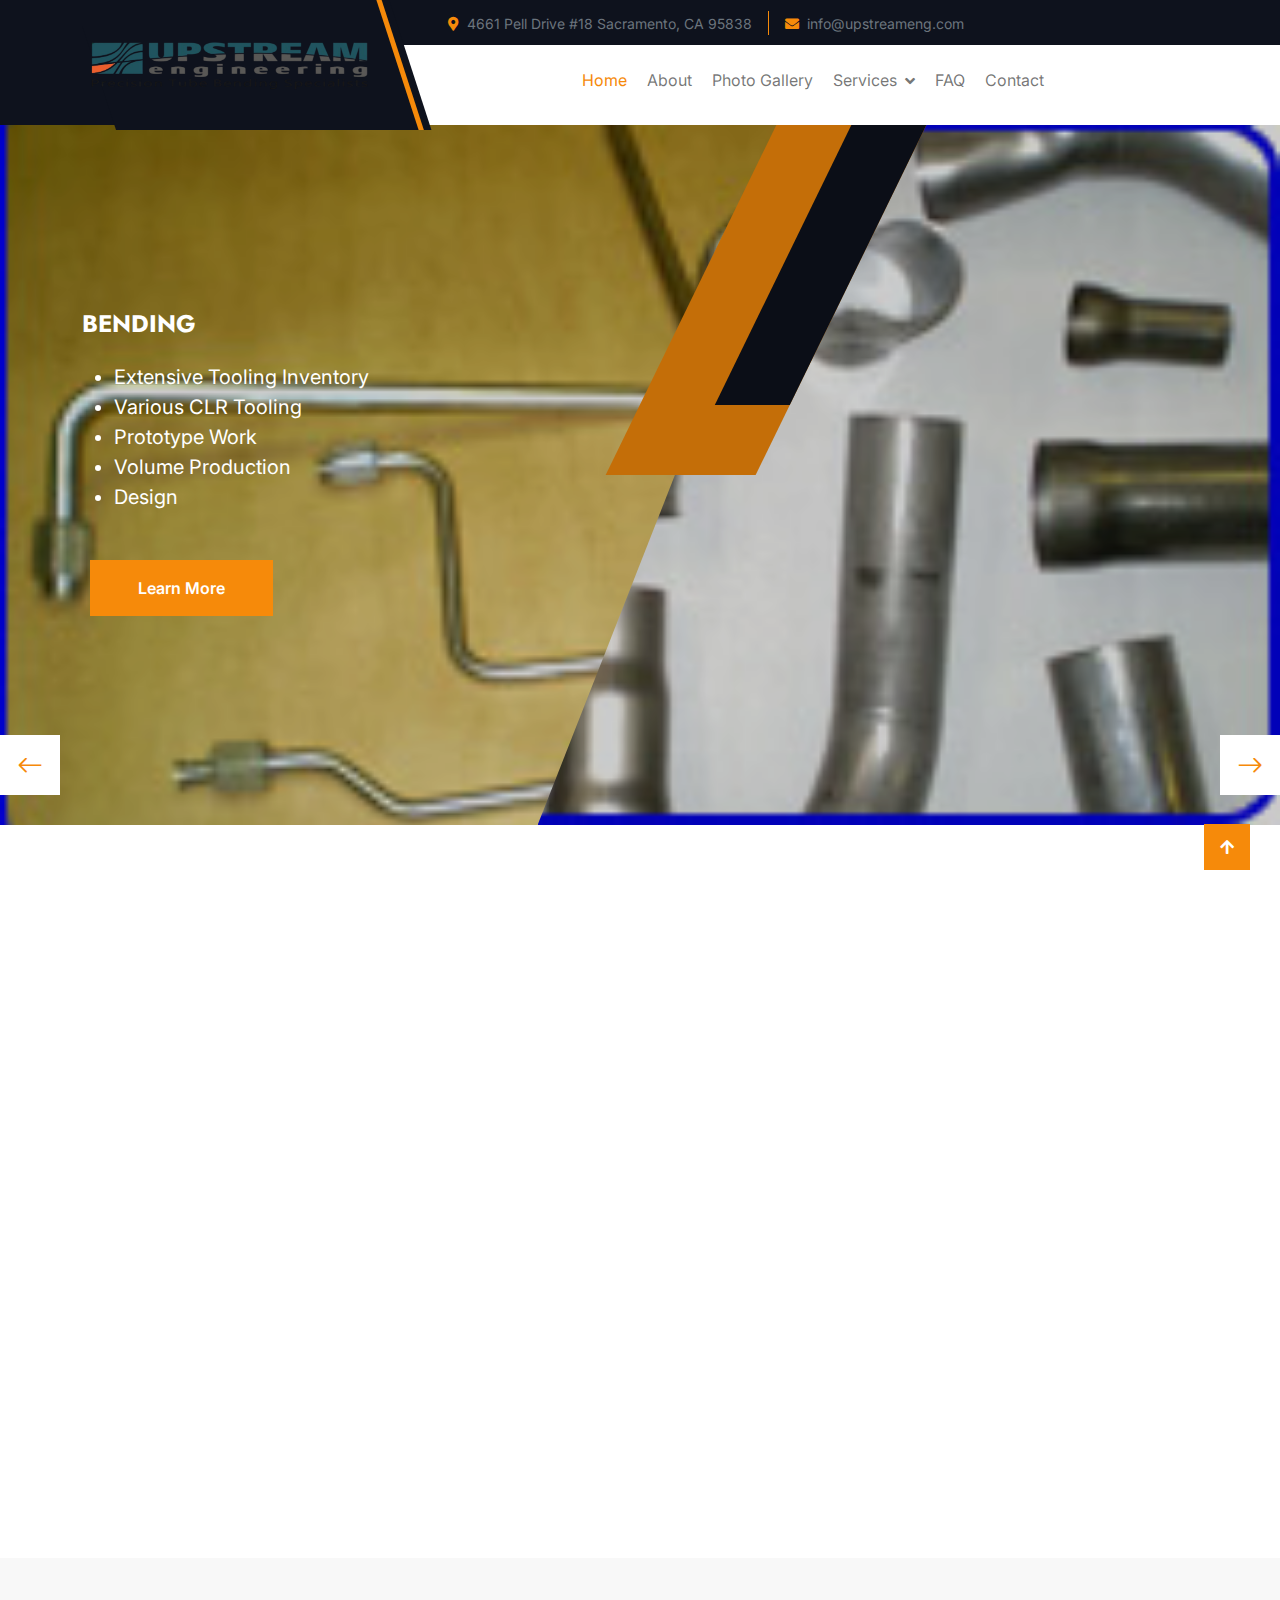
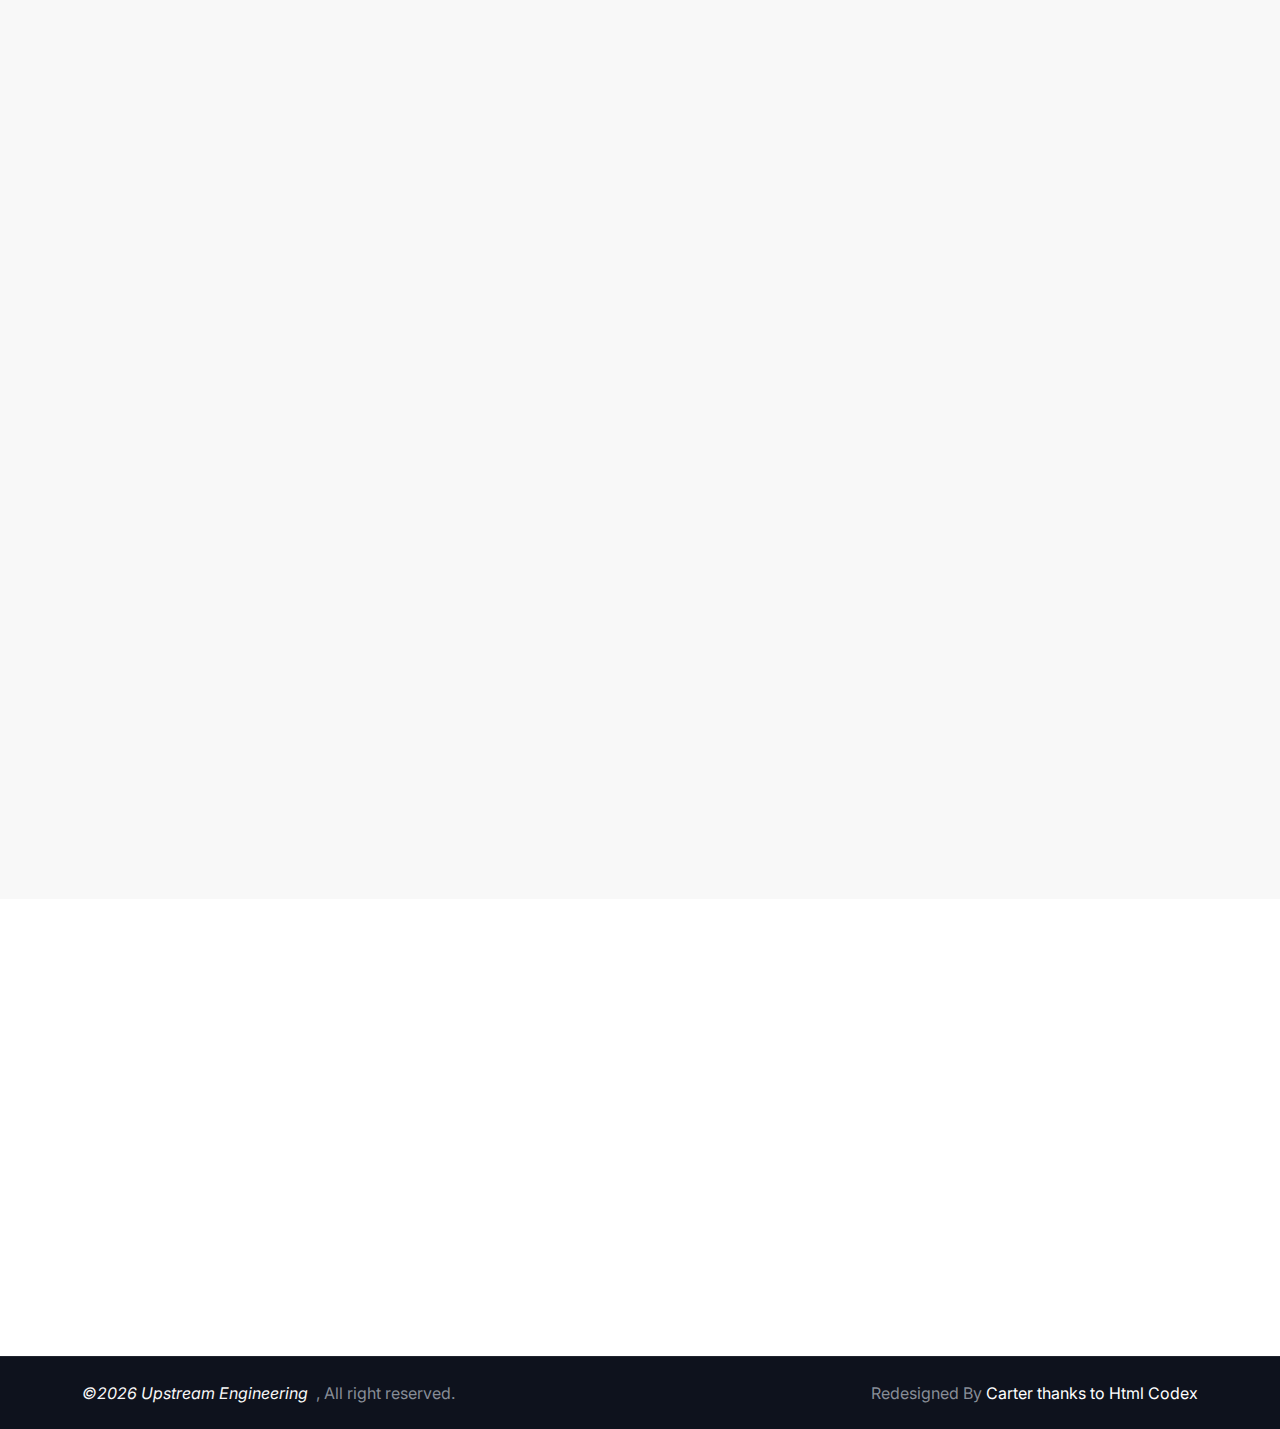
<file: index.html>
<!DOCTYPE html>
<html lang="en">

    <head>
        <meta charset="utf-8">
        <title>Upstream Engineering - Precision Tube Bending Specialists</title>
        <meta content="width=device-width, initial-scale=1.0" name="viewport">
        <meta content="" name="keywords">
        <meta content="" name="description">
        <link rel="icon" href="./favicon.ico" type="image/x-icon">


        <!-- Google Web Fonts -->
        <link rel="preconnect" href="https://fonts.googleapis.com">
        <link rel="preconnect" href="https://fonts.gstatic.com" crossorigin>
        <link href="https://fonts.googleapis.com/css2?family=Inter:wght@100..900&family=Edu+TAS+Beginner:wght@400..700&family=Jost:ital,wght@0,100..900;1,100..900&display=swap" rel="stylesheet">

        <!-- Icon Font Stylesheet -->
        <link rel="stylesheet" href="https://use.fontawesome.com/releases/v5.15.4/css/all.css"/>
        <link href="https://cdn.jsdelivr.net/npm/bootstrap-icons@1.4.1/font/bootstrap-icons.css" rel="stylesheet">

        <!-- Libraries Stylesheet -->
        <link rel="stylesheet" href="lib/animate/animate.min.css"/>
        <link href="lib/owlcarousel/assets/owl.carousel.min.css" rel="stylesheet">


        <!-- Customized Bootstrap Stylesheet -->
        <link href="css/bootstrap.min.css" rel="stylesheet">

        <!-- Template Stylesheet -->
        <link href="css/style.css" rel="stylesheet">
    </head>

    <body>

        <!-- Spinner Start -->
        <div id="spinner" class="show bg-white position-fixed translate-middle w-100 vh-100 top-50 start-50 d-flex align-items-center justify-content-center">
            <div class="spinner-border text-primary" style="width: 3rem; height: 3rem;" role="status">
                <span class="sr-only">Loading...</span>
            </div>
        </div>
        <!-- Spinner End -->

        

       <!-- Navbar & Hero Start -->
       <div class="container-fluid header-top">
        <div class="container d-flex align-items-center">
            <div class="d-flex align-items-center h-100">
                <a href="#" class="navbar-brand" style="height: 130px;">
                    <!-- <h1 class="text-primary mb-0"><i class="fas fa-bolt"></i> Upstream Engineering</h1> -->
                    <img src="img/upstream_logo.png" style="object-fit: fill; height: 100%; width: 300px;" alt="Logo">
                </a>
            </div>
            <div class="w-100 h-100">
                <div class="topbar px-0 py-2 d-none d-lg-block" style="height: 45px;">
                    <div class="row gx-0 align-items-center">
                        <div class="col-lg-12 text-center text-lg-center mb-lg-0">
                            <div class="d-flex flex-wrap">
                                <div class="border-end border-primary pe-3">
                                    <a href="#" class="text-muted small"><i class="fas fa-map-marker-alt text-primary me-2"></i>4661 Pell Drive #18
                                        Sacramento, CA 95838</a>
                                </div>
                                <div class="ps-3">
                                    <a href="mailto:info@upstreameng.com" class="text-muted small"><i class="fas fa-envelope text-primary me-2"></i>info@upstreameng.com</a>
                                </div>
                            </div>
                        </div>
                    </div>
                </div>
                <div class="nav-bar px-0 py-lg-0" style="height: 80px;">
                    <nav class="navbar navbar-expand-lg navbar-light d-flex justify-content-lg-end">
                        <a href="#" class="navbar-brand-2">
                            <!-- <h1 class="text-primary mb-0"><i class="fas fa-bolt"></i> Upstream Engineering</h1> -->
                            <!-- <img src="img/logo.png" alt="Logo"> -->
                            <img src="img/upstream_logo.png" style="object-fit: fill; height: 100%; width: 150px;" alt="Logo">
                        </a>  
                        <button class="navbar-toggler" type="button" data-bs-toggle="collapse" data-bs-target="#navbarCollapse">
                            <span class="fa fa-bars"></span>
                        </button>
                        <div class="collapse navbar-collapse" id="navbarCollapse">
                            <div class="navbar-nav mx-0 mx-lg-auto bg-white">
                                <a href="index.html" class="nav-item nav-link active">Home</a>
                                <a href="about.html" class="nav-item nav-link">About</a>
                                <a href="comingsoon.html" class="nav-item nav-link">Photo Gallery</a>
                                <div class="nav-item dropdown">
                                    <a href="#" class="nav-link" data-bs-toggle="dropdown">
                                        <span class="dropdown-toggle">Services</span>
                                    </a>
                                    <div class="dropdown-menu">
                                        <a href="bending.html" class="dropdown-item">Tube Bending</a>
                                        <a href="other-capabilities.html" class="dropdown-item">Other Capabilities</a>
                                    </div>
                                </div>
                                <a href="comingsoon.html" class="nav-item nav-link">FAQ</a>
                                <a href="contact.html" class="nav-item nav-link">Contact</a>
                            </div>
                        </div>
                    </nav>
                </div>
            </div>
        </div>
    </div>
    <!-- Navbar & Hero End -->



        <!-- Carousel Start -->
        <div class="header-carousel owl-carousel overflow-hidden">
            <div class="header-carousel-item hero-section">
                <div class="hero-bg-half-1"></div>
                <div class="hero-shape-1"></div>
                <div class="carousel-caption">
                    <div class="container">
                        <div class="row g-4 align-items-center">
                            <div class="col-lg-7 animated fadeInLeft">
                                <div class="text-sm-center text-md-start">
                                    <h4 class="text-white text-uppercase fw-bold mb-4">Bending</h4>
                                
                                    <!-- Clean vertical list -->
                                    <ul class="mb-5 fs-5 text-white">
                                        <li>Extensive Tooling Inventory</li>
                                        <li>Various CLR Tooling</li>
                                        <li>Prototype Work</li>
                                        <li>Volume Production</li>
                                        <li>Design</li>
                                    </ul>
                                
                                    <div class="d-flex justify-content-center justify-content-md-start flex-shrink-0 mb-4">
                                        <a class="btn btn-primary py-3 px-4 px-md-5 ms-2" href="bending.html">Learn More</a>
                                    </div>
                                </div>
                                
                            </div>
                        </div>
                    </div>
                </div>
            </div>
            <div class="header-carousel-item hero-section">
                <div class="hero-bg-half-2"></div>
                <div class="hero-shape-2"></div>
                <div class="carousel-caption">
                    <div class="container">
                        <div class="row g-4 align-items-center">
                            <div class="col-lg-7 animated fadeInLeft">
                                <div class="text-sm-center text-md-start">
                                    <h4 class="text-white text-uppercase fw-bold mb-4">Other Capabilities</h4>
                                
                                    <!-- Clean vertical list -->
                                    <ul class="mb-5 fs-5 text-white">
                                        <li>End Forming</li>
                                        <li>Welding</li>
                                        <li>Polishing</li>
                                        <li>Cold Sawing</li>
                                        <li>In-House Engineering</li>
                                    </ul>
                                
                                    <div class="d-flex justify-content-center justify-content-md-start flex-shrink-0 mb-4">
                                        <a class="btn btn-primary py-3 px-4 px-md-5 ms-2" href="other-capabilities.html">Learn More</a>
                                    </div>
                                </div>
                            </div>
                        </div>
                    </div>
                </div>
            </div>
            <div class="header-carousel-item hero-section-2">
                <div class="hero-bg-half-1"></div>
                <!-- <div class="hero-shape-2"></div> -->
                <div class="carousel-caption">
                    <div class="container">
                        <div class="row g-4 align-items-center">
                            <div class="col-lg-7 animated fadeInLeft">
                                <div class="text-sm-center text-md-start">
                                    <h4 class="text-white text-uppercase fw-bold mb-4">Tube Bending</h4>
                                
                                    <!--<ul class="mb-5 fs-5 text-white">
                                        <li>End Forming</li>
                                        <li>Welding</li>
                                        <li>Polishing</li>
                                        <li>Cold Sawing</li>
                                        <li>In-House Engineering</li>
                                    </ul> -->
                                
                                    <div class="d-flex justify-content-center justify-content-md-start flex-shrink-0 mb-4">
                                        <a class="btn btn-primary py-3 px-4 px-md-5 ms-2" href="bending.html">Learn More</a>
                                    </div>
                                </div>
                            </div>
                        </div>
                    </div>
                </div>
            </div>
        </div>
        <!-- Carousel End -->


        <!-- About Start -->
        <div class="container-fluid about py-5">
            <div class="container py-5">
                <div class="row g-5">
                    <div class="col-lg-7 wow fadeInLeft" data-wow-delay="0.2s">
                        <div class="h-100">
                            <h4 class="text-primary">About Us</h4>
                            <h1 class="display-4 mb-4">Welcome to Upstream Engineering, LLC</h1>
                            <p class="mb-4">Located in the heart of California's Central Valley, Upstream Engineering, LLC has been providing high quality precision tube bending services for 20 years.  Upstream utilizes the latest technologies and proven techniques to bend aluminum, stainless steel, inconel and titanium for a variety of industries including: architectural, automotive, aviation, hydraulics, robotics and other industrial applications.
                            </p>
                            <div class="text-dark mb-4">
                                <p class="fs-5"><span class="fa fa-check text-primary me-2"></span> Bending</p>
                                <p class="fs-5"><span class="fa fa-check text-primary me-2"></span> Prototype Work</p>
                                <p class="fs-5"><span class="fa fa-check text-primary me-2"></span> In-House Engineering</p>
                            </div>
                            <a class="btn btn-primary py-3 px-4 px-md-5 ms-2" href="./contact.html">Contact us</a>
                        </div>
                    </div>
                    <div class="col-lg-5 wow fadeInRight" data-wow-delay="0.2s">
                        <div class="position-relative h-100">
                            <img src="img/upstream_logo.png" class="img-fluid w-100" style="object-fit: contain;" alt="">
                            <div class="bg-white">
                                <div class="pt-3 bg-white" style="width: 50%; left: 0; bottom: 0;">
                                    <div class="bg-primary p-4">
                                        <h4 class="display-2 mb-0">20+</h4>
                                        <p class="text-white fs-5 mb-0">years of experience</p>
                                    </div>
                                </div>
                                <!-- <div class="position-absolute p-3 bg-white pb-0 pe-0" style="width: 50%; bottom: 0; right: 0;">
                                    <img src="img/about-2.jpg" class="img-fluid" alt="">
                                </div> -->
                            </div>
                        </div>
                    </div>
                </div>
            </div>
        </div>
        <!-- About End -->


        <!-- Projects Start -->
        <div class="container-fluid projects bg-light py-5">
            <div class="container py-5">
                <div class="row g-5">
                    <div class="col-lg-5 wow fadeInLeft" data-wow-delay="0.2s">
                        <div>
                            <h4 class="text-primary">Precision Tube & Pipe Bending Specialists</h4>
                            <p class="mb-5">Complete Tube Bending & Fabrication Solutions</p>
                            <ul class="nav">
                                <li class="nav-item bg-white mb-4 w-100">
                                    <a class="d-flex align-items-center h4 mb-0 p-3 active" data-bs-toggle="pill" href="#">
                                        <div class="projects-icon btn-md-square bg-primary text-white me-3"><span class="fas fa-bolt small"></span></div><span>Mandrel bending</span>
                                    </a>
                                </li>
                                <li class="nav-item bg-white mb-4 w-100">
                                    <a class="d-flex align-items-center h4 mb-0 p-3" data-bs-toggle="pill" href="#">
                                        <div class="projects-icon btn-md-square bg-primary text-white me-3"><span class="fas fa-charging-station small"></span></div><span>Rotary Draw Bending</span>
                                    </a>
                                </li>
                                <li class="nav-item bg-white mb-4 w-100">
                                    <a class="d-flex align-items-center h4 mb-0 p-3" data-bs-toggle="pill" href="#">
                                        <div class="projects-icon btn-md-square bg-primary text-white me-3"><span class="fas fa-broadcast-tower small"></span></div><span>Computer Numerically Controlled</span>
                                    </a>
                                </li>
                                <li class="nav-item bg-white mb-4 w-100">
                                    <a class="d-flex align-items-center h4 mb-0 p-3" data-bs-toggle="pill" href="#">
                                        <div class="projects-icon btn-md-square bg-primary text-white me-3"><span class="fas fa-bolt small"></span></div><span>Secondary Operations</span>
                                    </a>
                                </li>
                            </ul>
                        </div>
                    </div>
                    <div class="col-lg-7 wow fadeInRight" data-wow-delay="0.2s">
                        <div class="tab-content">
                            <div id="ProjectsTab-1" class="tab-pane fade show p-0 active">
                                <div class="projects-item">
                                    <img src="img/industrial-1.jpg" class="img-fluid w-100" alt="">
                                    <div class="projects-content bg-white p-4">
                                        <h4 class="mb-3">Engineered Excellence in Precision Tube Bending</h4>
                                        <p class="mb-4">Upstream Engineering is a custom tube/pipe fabricator with our major emphasis on precision bending. We specialize in Mandrel bending, or more precisely called Rotary Draw Bending.</p>
                                        <p>
                                            Our bending capacity is from 0.250” to 4.000” diameter tubing and 1.000” to 3.00” pipe. All of our bending machines are fully CNC (Computer Numerically Controlled) to assure the highest precision and quality.
                                        </p>
                                        <p>
                                            We can also provide numerous secondary operations such as trimming, deburring, bead rolling, flaring, swaging, slotting, welding & polishing.
                                        </p>
                                        <a class="btn btn-primary py-2 px-4" href="bending.html">Read More</a>
                                    </div>
                                </div>
                            </div>
                        </div>
                    </div>
                </div>
            </div>
        </div>
        <!-- Projects End -->


   <!-- Footer Start -->
   <div class="container-fluid footer bg-dark py-5 wow fadeIn" data-wow-delay="0.2s">
    <div class="container py-5">
        <div class="row g-5">
            <div class="col-md-6 col-lg-6 col-xl-4">
                <div class="footer-item d-flex flex-column">
                    <div class="footer-item">
                        <h5 class="text-white mb-4"><img src="./img/image-removebg-preview.png" style="width: 50px; height: 50px; object-fit: contain;" />Upstream Engineering</h5>
                        <p class="mb-3">Upstream Engineering, LLC – Delivering precision tube bending for over 20 years using advanced CNC technology. Serving industries from automotive to aerospace with aluminum, stainless steel, titanium, and more.</p>
                    </div>
                </div>
            </div>
            <div class="col-md-6 col-lg-6 col-xl-4">
                <div class="footer-item d-flex flex-column">
                    <h4 class="text-white mb-4">Quick Links</h4>
                    <a href="index.html"> Home</a>
                    <a href="about.html"> About us</a>
                    <a href="bending.html"> Tube Bending</a>
                    <a href="other-capabilities.html"> Other Capabilities</a>
                    <a href="contact.html"> Contact Us</a>
                </div>
            </div>
            <div class="col-md-6 col-lg-6 col-xl-4">
                <div class="footer-item d-flex flex-column">
                    <h4 class="text-white mb-4">Contact Info</h4>
                    <a href="#"><i class="fa fa-map-marker-alt text-primary me-2"></i> 4661 Pell Drive #18  Sacramento, CA 95838</a>
                    <a href="mailto:info@upstreameng.com"><i class="fas fa-envelope text-primary me-2"></i>info@upstreameng.com</a>
                    <a href="tel:916 568 2363"><i class="fas fa-phone text-primary me-2"></i> 916 568 2363</a>
                    <a href="tel:916 568 2366" class="mb-3"><i class="fas fa-print text-primary me-2"></i> 916 568 2366</a>
                </div>
            </div>
        </div>
    </div>
</div>
<!-- Footer End -->

        
        <!-- Copyright Start -->
        <div class="container-fluid copyright py-4">
            <div class="container">
                <div class="row g-4 align-items-center">
                    <div class="col-md-6 text-center text-md-start mb-md-0">
                        <span class="text-body"><a href="#" class="text-white" style="text-decoration: none;"><i class="text-light me-2">&copy;<span id="date"></span>&nbsp;Upstream Engineering</i></a>, All right reserved.</span>
                    </div>
                    <div class="col-md-6 text-center text-md-end text-body">
                        Redesigned By <a class="text-white" style="text-decoration: none;" href="#">Carter thanks to Html Codex</a>
                    </div>
                </div>
            </div>
        </div>
        <!-- Copyright End -->


        <!-- Back to Top -->
        <a href="#" class="btn btn-primary btn-lg-square back-to-top"><i class="fa fa-arrow-up"></i></a>   

        
        <!-- JavaScript Libraries -->
        <script src="https://ajax.googleapis.com/ajax/libs/jquery/3.6.4/jquery.min.js"></script>
        <script src="https://cdn.jsdelivr.net/npm/bootstrap@5.0.0/dist/js/bootstrap.bundle.min.js"></script>
        <script src="lib/wow/wow.min.js"></script>
        <script src="lib/easing/easing.min.js"></script>
        <script src="lib/waypoints/waypoints.min.js"></script>
        <script src="lib/owlcarousel/owl.carousel.min.js"></script>
        

        <!-- Template Javascript -->
        <script src="js/main.js"></script>
    </body>

</html>
</file>
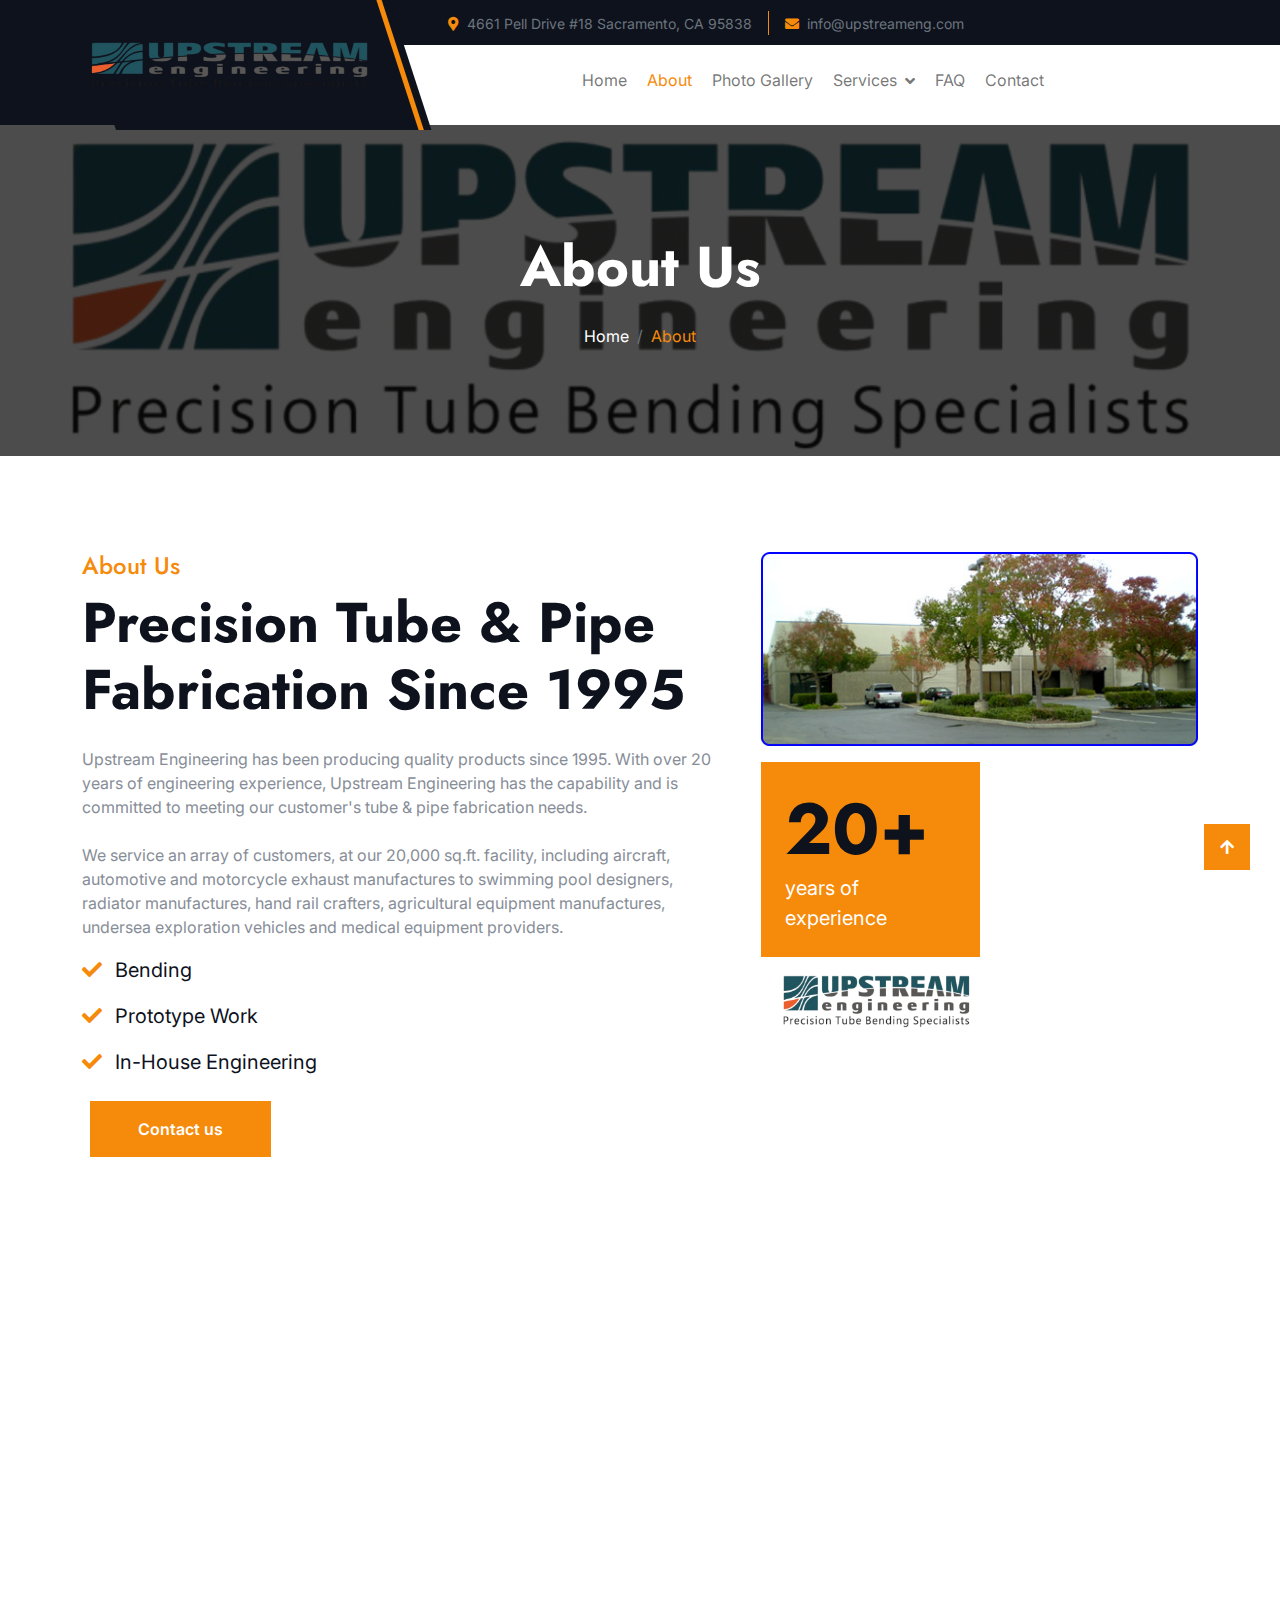
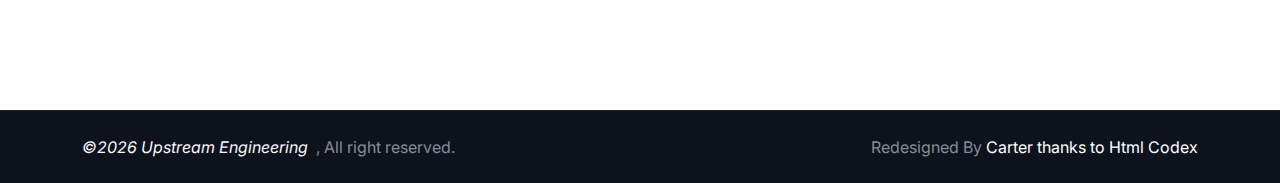
<file: about.html>
<!DOCTYPE html>
<html lang="en">

<head>
    <meta charset="utf-8">
    <title>Upstream Engineering - Precision Tube Bending Specialists</title>
    <meta content="width=device-width, initial-scale=1.0" name="viewport">
    <meta content="" name="keywords">
    <meta content="" name="description">
    <link rel="icon" href="./favicon.ico" type="image/x-icon">


    <!-- Google Web Fonts -->
    <link rel="preconnect" href="https://fonts.googleapis.com">
    <link rel="preconnect" href="https://fonts.gstatic.com" crossorigin>
    <link href="https://fonts.googleapis.com/css2?family=Inter:wght@100..900&family=Edu+TAS+Beginner:wght@400..700&family=Jost:ital,wght@0,100..900;1,100..900&display=swap" rel="stylesheet">

    <!-- Icon Font Stylesheet -->
    <link rel="stylesheet" href="https://use.fontawesome.com/releases/v5.15.4/css/all.css"/>
    <link href="https://cdn.jsdelivr.net/npm/bootstrap-icons@1.4.1/font/bootstrap-icons.css" rel="stylesheet">

    <!-- Libraries Stylesheet -->
    <link rel="stylesheet" href="lib/animate/animate.min.css"/>
    <link href="lib/owlcarousel/assets/owl.carousel.min.css" rel="stylesheet">


    <!-- Customized Bootstrap Stylesheet -->
    <link href="css/bootstrap.min.css" rel="stylesheet">

    <!-- Template Stylesheet -->
    <link href="css/style.css" rel="stylesheet">
</head>

    <body>

        <!-- Spinner Start -->
        <div id="spinner" class="show bg-white position-fixed translate-middle w-100 vh-100 top-50 start-50 d-flex align-items-center justify-content-center">
            <div class="spinner-border text-primary" style="width: 3rem; height: 3rem;" role="status">
                <span class="sr-only">Loading...</span>
            </div>
        </div>
        <!-- Spinner End -->

        

        <!-- Navbar & Hero Start -->
         <div class="container-fluid header-top">
            <div class="container d-flex align-items-center">
                <div class="d-flex align-items-center h-100">
                    <a href="#" class="navbar-brand" style="height: 130px;">
                        <!-- <h1 class="text-primary mb-0"><i class="fas fa-bolt"></i> Upstream Engineering</h1> -->
                        <img src="img/upstream_logo.png" style="object-fit: fill; height: 100%; width: 300px;" alt="Logo">
                    </a>
                </div>
                <div class="w-100 h-100">
                    <div class="topbar px-0 py-2 d-none d-lg-block" style="height: 45px;">
                        <div class="row gx-0 align-items-center">
                            <div class="col-lg-12 text-center text-lg-center mb-lg-0">
                                <div class="d-flex flex-wrap">
                                    <div class="border-end border-primary pe-3">
                                        <a href="#" class="text-muted small"><i class="fas fa-map-marker-alt text-primary me-2"></i>4661 Pell Drive #18
                                            Sacramento, CA 95838</a>
                                    </div>
                                    <div class="ps-3">
                                        <a href="mailto:info@upstreameng.com" class="text-muted small"><i class="fas fa-envelope text-primary me-2"></i>info@upstreameng.com</a>
                                    </div>
                                </div>
                            </div>
                        </div>
                    </div>
                    <div class="nav-bar px-0 py-lg-0" style="height: 80px;">
                        <nav class="navbar navbar-expand-lg navbar-light d-flex justify-content-lg-end">
                            <a href="#" class="navbar-brand-2">
                                <!-- <h1 class="text-primary mb-0"><i class="fas fa-bolt"></i> Upstream Engineering</h1> -->
                                <!-- <img src="img/logo.png" alt="Logo"> -->
                                <img src="img/upstream_logo.png" style="object-fit: fill; height: 100%; width: 150px;" alt="Logo">
                            </a>  
                            <button class="navbar-toggler" type="button" data-bs-toggle="collapse" data-bs-target="#navbarCollapse">
                                <span class="fa fa-bars"></span>
                            </button>
                            <div class="collapse navbar-collapse" id="navbarCollapse">
                                <div class="navbar-nav mx-0 mx-lg-auto bg-white">
                                    <a href="index.html" class="nav-item nav-link ">Home</a>
                                    <a href="about.html" class="nav-item nav-link active">About</a>
                                    <a href="comingsoon.html" class="nav-item nav-link">Photo Gallery</a>
                                    <div class="nav-item dropdown">
                                        <a href="#" class="nav-link" data-bs-toggle="dropdown">
                                            <span class="dropdown-toggle">Services</span>
                                        </a>
                                        <div class="dropdown-menu">
                                            <a href="bending.html" class="dropdown-item">Tube Bending</a>
                                            <a href="other-capabilities.html" class="dropdown-item">Other Capabilities</a>
                                        </div>
                                    </div>
                                    <a href="comingsoon.html" class="nav-item nav-link">FAQ</a>
                                    <a href="contact.html" class="nav-item nav-link">Contact</a>
                                </div>
                            </div>
                        </nav>
                    </div>
                </div>
            </div>
        </div>
        <!-- Navbar & Hero End -->



        <!-- Header Start -->
        <div class="container-fluid bg-breadcrumb">
            <div class="container text-center py-5" style="max-width: 900px;">
                <h4 class="text-white display-4 mb-4 wow fadeInDown" data-wow-delay="0.1s">About Us</h4>
                <ol class="breadcrumb d-flex justify-content-center mb-0 wow fadeInDown" data-wow-delay="0.3s">
                    <li class="breadcrumb-item"><a href="index.html">Home</a></li>
                    <li class="breadcrumb-item active text-primary">About</li>
                </ol>    
            </div>
        </div>
        <!-- Header End -->


        <!-- About Start -->
        <div class="container-fluid about py-5">
            <div class="container py-5">
                <div class="row g-5">
                    <div class="col-lg-7 wow fadeInLeft" data-wow-delay="0.2s">
                        <div class="h-100">
                            <h4 class="text-primary">About Us</h4>
                            <h1 class="display-4 mb-4">Precision Tube & Pipe Fabrication Since 1995</h1>
                            <p class="mb-4">Upstream Engineering has been producing quality products since 1995. With over 20 years of engineering experience, Upstream Engineering has the capability and is committed to meeting our customer's tube & pipe fabrication needs.</p>
                            <p>
                                We service an array of customers, at our 20,000 sq.ft. facility, including aircraft, automotive and motorcycle exhaust manufactures to swimming pool designers, radiator manufactures, hand rail crafters, agricultural equipment manufactures, undersea exploration vehicles and medical equipment providers.
                            </p>
                            <div class="text-dark mb-4">
                                <p class="fs-5"><span class="fa fa-check text-primary me-2"></span> Bending</p>
                                <p class="fs-5"><span class="fa fa-check text-primary me-2"></span> Prototype Work</p>
                                <p class="fs-5"><span class="fa fa-check text-primary me-2"></span> In-House Engineering</p>
                            </div>
                            <a class="btn btn-primary py-3 px-4 px-md-5 ms-2" href="./contact.html">Contact us</a>
                        </div>
                    </div>
                    <div class="col-lg-5 wow fadeInRight" data-wow-delay="0.2s">
                        <div class="position-relative h-100">
                            <img src="img/about2.jpg" class="img-fluid w-100" style="object-fit: contain;" alt="">
                            <div class="bg-white">
                                <div class=" pt-3 bg-white" style="width: 50%; left: 0; bottom: 0;">
                                    <div class="bg-primary p-4">
                                        <h4 class="display-2 mb-0">20+</h4>
                                        <p class="text-white fs-5 mb-0">years of experience</p>
                                    </div>
                                </div>
                                 <div class="p-3 bg-white pb-0 pe-0" style="width: 50%; bottom: 0; right: 0;">
                                    <img src="img/upstream_logo.png" class="img-fluid" alt="">
                                </div>
                            </div>
                        </div>
                    </div>
                </div>
            </div>
        </div>
        <!-- About End -->


  <!-- Footer Start -->
  <div class="container-fluid footer bg-dark py-5 wow fadeIn" data-wow-delay="0.2s">
    <div class="container py-5">
        <div class="row g-5">
            <div class="col-md-6 col-lg-6 col-xl-4">
                <div class="footer-item d-flex flex-column">
                    <div class="footer-item">
                        <h5 class="text-white mb-4"><img src="./img/image-removebg-preview.png" style="width: 50px; height: 50px; object-fit: contain;" />Upstream Engineering</h5>
                        <p class="mb-3">Upstream Engineering, LLC – Delivering precision tube bending for over 20 years using advanced CNC technology. Serving industries from automotive to aerospace with aluminum, stainless steel, titanium, and more.</p>
                    </div>
                </div>
            </div>
            <div class="col-md-6 col-lg-6 col-xl-4">
                <div class="footer-item d-flex flex-column">
                    <h4 class="text-white mb-4">Quick Links</h4>
                    <a href="index.html"> Home</a>
                    <a href="about.html"> About us</a>
                    <a href="bending.html"> Tube Bending</a>
                    <a href="other-capabilities.html"> Other Capabilities</a>
                    <a href="contact.html"> Contact Us</a>
                </div>
            </div>
            <div class="col-md-6 col-lg-6 col-xl-4">
                <div class="footer-item d-flex flex-column">
                    <h4 class="text-white mb-4">Contact Info</h4>
                    <a href="#"><i class="fa fa-map-marker-alt text-primary me-2"></i> 4661 Pell Drive #18  Sacramento, CA 95838</a>
                    <a href="mailto:info@upstreameng.com"><i class="fas fa-envelope text-primary me-2"></i>info@upstreameng.com</a>
                    <a href="tel:916 568 2363"><i class="fas fa-phone text-primary me-2"></i> 916 568 2363</a>
                    <a href="tel:916 568 2366" class="mb-3"><i class="fas fa-print text-primary me-2"></i> 916 568 2366</a>
                </div>
            </div>
        </div>
    </div>
</div>
<!-- Footer End -->

    
        <!-- Copyright Start -->
        <div class="container-fluid copyright py-4">
            <div class="container">
                <div class="row g-4 align-items-center">
                    <div class="col-md-6 text-center text-md-start mb-md-0">
                        <span class="text-body"><a href="#" class="text-white" style="text-decoration: none;"><i class="text-light me-2">&copy;<span id="date"></span>&nbsp;Upstream Engineering</i></a>, All right reserved.</span>
                    </div>
                    <div class="col-md-6 text-center text-md-end text-body">
                        Redesigned By <a class="text-white" style="text-decoration: none;" href="#">Carter thanks to Html Codex</a>
                    </div>
                </div>
            </div>
        </div>
        <!-- Copyright End -->

        <!-- Back to Top -->
        <a href="#" class="btn btn-primary btn-lg-square back-to-top"><i class="fa fa-arrow-up"></i></a>   

        
        <!-- JavaScript Libraries -->
        <script src="https://ajax.googleapis.com/ajax/libs/jquery/3.6.4/jquery.min.js"></script>
        <script src="https://cdn.jsdelivr.net/npm/bootstrap@5.0.0/dist/js/bootstrap.bundle.min.js"></script>
        <script src="lib/wow/wow.min.js"></script>
        <script src="lib/easing/easing.min.js"></script>
        <script src="lib/waypoints/waypoints.min.js"></script>
        <script src="lib/owlcarousel/owl.carousel.min.js"></script>
        

        <!-- Template Javascript -->
        <script src="js/main.js"></script>
    </body>

</html>
</file>
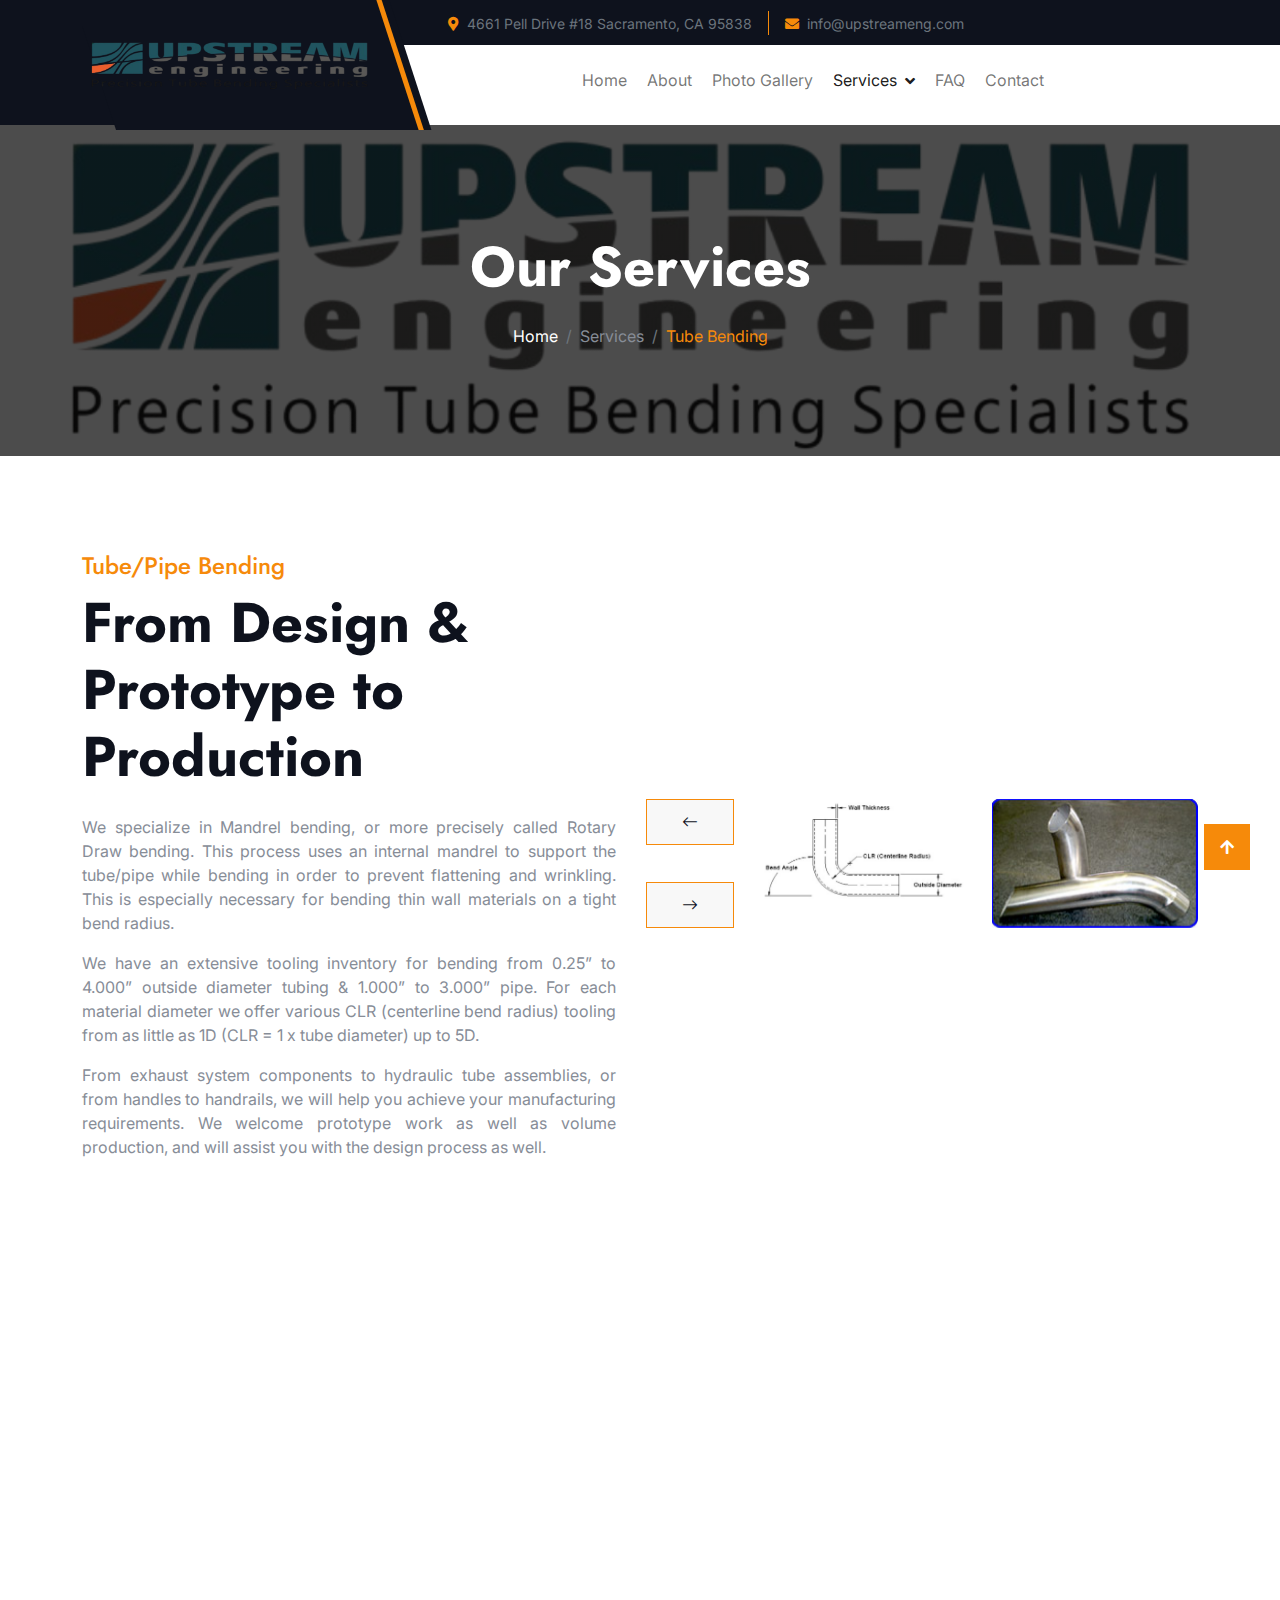
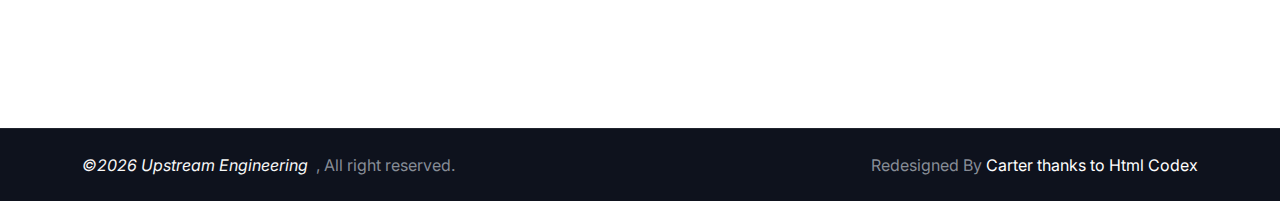
<file: bending.html>
<!DOCTYPE html>
<html lang="en">

<head>
    <meta charset="utf-8">
    <title>Upstream Engineering - Precision Tube Bending Specialists</title>
    <meta content="width=device-width, initial-scale=1.0" name="viewport">
    <meta content="" name="keywords">
    <meta content="" name="description">
    <link rel="icon" href="./favicon.ico" type="image/x-icon">


    <!-- Google Web Fonts -->
    <link rel="preconnect" href="https://fonts.googleapis.com">
    <link rel="preconnect" href="https://fonts.gstatic.com" crossorigin>
    <link href="https://fonts.googleapis.com/css2?family=Inter:wght@100..900&family=Edu+TAS+Beginner:wght@400..700&family=Jost:ital,wght@0,100..900;1,100..900&display=swap" rel="stylesheet">

    <!-- Icon Font Stylesheet -->
    <link rel="stylesheet" href="https://use.fontawesome.com/releases/v5.15.4/css/all.css"/>
    <link href="https://cdn.jsdelivr.net/npm/bootstrap-icons@1.4.1/font/bootstrap-icons.css" rel="stylesheet">

    <!-- Libraries Stylesheet -->
    <link rel="stylesheet" href="lib/animate/animate.min.css"/>
    <link href="lib/owlcarousel/assets/owl.carousel.min.css" rel="stylesheet">


    <!-- Customized Bootstrap Stylesheet -->
    <link href="css/bootstrap.min.css" rel="stylesheet">

    <!-- Template Stylesheet -->
    <link href="css/style.css" rel="stylesheet">
</head>

    <body>

        <!-- Spinner Start -->
        <div id="spinner" class="show bg-white position-fixed translate-middle w-100 vh-100 top-50 start-50 d-flex align-items-center justify-content-center">
            <div class="spinner-border text-primary" style="width: 3rem; height: 3rem;" role="status">
                <span class="sr-only">Loading...</span>
            </div>
        </div>
        <!-- Spinner End -->

        

        <!-- Navbar & Hero Start -->
        <div class="container-fluid header-top">
            <div class="container d-flex align-items-center">
                <div class="d-flex align-items-center h-100">
                    <a href="#" class="navbar-brand" style="height: 130px;">
                        <!-- <h1 class="text-primary mb-0"><i class="fas fa-bolt"></i> Upstream Engineering</h1> -->
                        <img src="img/upstream_logo.png" style="object-fit: fill; height: 100%; width: 300px;" alt="Logo">
                    </a>
                </div>
                <div class="w-100 h-100">
                    <div class="topbar px-0 py-2 d-none d-lg-block" style="height: 45px;">
                        <div class="row gx-0 align-items-center">
                            <div class="col-lg-12 text-center text-lg-center mb-lg-0">
                                <div class="d-flex flex-wrap">
                                    <div class="border-end border-primary pe-3">
                                        <a href="#" class="text-muted small"><i class="fas fa-map-marker-alt text-primary me-2"></i>4661 Pell Drive #18
                                            Sacramento, CA 95838</a>
                                    </div>
                                    <div class="ps-3">
                                        <a href="mailto:info@upstreameng.com" class="text-muted small"><i class="fas fa-envelope text-primary me-2"></i>info@upstreameng.com</a>
                                    </div>
                                </div>
                            </div>
                        </div>
                    </div>
                    <div class="nav-bar px-0 py-lg-0" style="height: 80px;">
                        <nav class="navbar navbar-expand-lg navbar-light d-flex justify-content-lg-end">
                            <a href="#" class="navbar-brand-2">
                                <!-- <h1 class="text-primary mb-0"><i class="fas fa-bolt"></i> Upstream Engineering</h1> -->
                                <!-- <img src="img/logo.png" alt="Logo"> -->
                                <img src="img/upstream_logo.png" style="object-fit: fill; height: 100%; width: 150px;" alt="Logo">

                            </a>  
                            <button class="navbar-toggler" type="button" data-bs-toggle="collapse" data-bs-target="#navbarCollapse">
                                <span class="fa fa-bars"></span>
                            </button>
                            <div class="collapse navbar-collapse" id="navbarCollapse">
                                <div class="navbar-nav mx-0 mx-lg-auto bg-white">
                                    <a href="index.html" class="nav-item nav-link ">Home</a>
                                    <a href="about.html" class="nav-item nav-link">About</a>
                                    <a href="comingsoon.html" class="nav-item nav-link">Photo Gallery</a>
                                    <div class="nav-item dropdown">
                                        <a href="#" class="nav-link active" data-bs-toggle="dropdown">
                                            <span class="dropdown-toggle">Services</span>
                                        </a>
                                        <div class="dropdown-menu">
                                            <a href="bending.html" class="dropdown-item active">Tube Bending</a>
                                            <a href="other-capabilities.html" class="dropdown-item">Other Capabilities</a>
                                        </div>
                                    </div>
                                    <a href="comingsoon.html" class="nav-item nav-link">FAQ</a>
                                    <a href="contact.html" class="nav-item nav-link">Contact</a>
                                </div>
                            </div>
                        </nav>
                    </div>
                </div>
            </div>
        </div>
        <!-- Navbar & Hero End -->



        <!-- Header Start -->
        <div class="container-fluid bg-breadcrumb">
            <div class="container text-center py-5" style="max-width: 900px;">
                <h4 class="text-white display-4 mb-4 wow fadeInDown" data-wow-delay="0.1s">Our Services</h4>
                <ol class="breadcrumb d-flex justify-content-center mb-0 wow fadeInDown" data-wow-delay="0.3s">
                    <li class="breadcrumb-item"><a href="index.html">Home</a></li>
                    <li class="breadcrumb-item">Services</li>
                    <li class="breadcrumb-item active text-primary">Tube Bending</li>
                </ol>    
            </div>
        </div>
        <!-- Header End -->


        <!-- Services Start -->
        <div class="container-fluid service py-5">
            <div class="container py-5">
    
                <div class="row g-5 align-items-center">
                    <div class="col-lg-6 wow fadeInLeft" data-wow-delay="0.2s">
  
                      <div class="h-150">
                        <h4 class="text-primary">Tube/Pipe Bending</h4>
                        <h1 class="display-4 mb-4">From Design & Prototype to Production</h1>
                        <p style="text-align: justify;">
                            We specialize in Mandrel bending, or more precisely called Rotary Draw bending. This process uses an internal mandrel to support the tube/pipe while bending in order to prevent flattening and wrinkling. This is especially necessary for bending thin wall materials on a tight bend radius.
                          </p>
                          <p style="text-align: justify;">
                            We have an extensive tooling inventory for bending from 0.25” to 4.000” outside diameter tubing & 1.000” to 3.000” pipe. For each material diameter we offer various CLR (centerline bend radius) tooling from as little as 1D (CLR = 1 x tube diameter) up to 5D.
                          </p>
                          <p style="text-align: justify;">
                            From exhaust system components to hydraulic tube assemblies, or from handles to handrails, we will help you achieve your manufacturing requirements. We welcome prototype work as well as volume production, and will assist you with the design process as well.
                          </p>
                    </div>

                    </div>
                    <div class="col-lg-1"></div>
                    <div class="col-lg-5 wow fadeInRight" data-wow-delay="0.3s">
                        <div class="tab-content">
                            <div id="ServiceTab-1" class="tab-pane fade show p-0 active">
                                <div class="service-carousel owl-carousel">
                                    <div class="service-item">
                                        <img src="img/bend5.jpg" class="img-fluid w-100" alt="">
                                    </div>
                                    <div class="service-item">
                                        <img src="img/bend1.jpg" class="img-fluid w-100" alt="">
                                    </div>
                                    <div class="service-item">
                                        <img src="img/bend6.jpg" class="img-fluid w-100" alt="">
                                    </div>
                                </div>
                            </div>
                            <div id="ServiceTab-2" class="tab-pane fade show p-0">
                                <div class="service-carousel owl-carousel">
                                    <div class="service-item">
                                        <img src="img/bend7.jpg" class="img-fluid w-100" alt="">
                                    </div>
                                    <div class="service-item">
                                        <img src="img/bend8.jpg" class="img-fluid w-100" alt="">
                                    </div>
                                    <div class="service-item">
                                        <img src="img/bend9.jpg" class="img-fluid w-100" alt="">
                                    </div>
                                </div>
                            </div>
        
                        </div>
                    </div>
                </div>
            </div>
        </div>
        <!-- Services End -->


  <!-- Footer Start -->
  <div class="container-fluid footer bg-dark py-5 wow fadeIn" data-wow-delay="0.2s">
    <div class="container py-5">
        <div class="row g-5">
            <div class="col-md-6 col-lg-6 col-xl-4">
                <div class="footer-item d-flex flex-column">
                    <div class="footer-item">
                        <h5 class="text-white mb-4"><img src="./img/image-removebg-preview.png" style="width: 50px; height: 50px; object-fit: contain;" />Upstream Engineering</h5>
                        <p class="mb-3">Upstream Engineering, LLC – Delivering precision tube bending for over 20 years using advanced CNC technology. Serving industries from automotive to aerospace with aluminum, stainless steel, titanium, and more.</p>
                    </div>
                </div>
            </div>
            <div class="col-md-6 col-lg-6 col-xl-4">
                <div class="footer-item d-flex flex-column">
                    <h4 class="text-white mb-4">Quick Links</h4>
                    <a href="index.html"> Home</a>
                    <a href="about.html"> About us</a>
                    <a href="bending.html"> Tube Bending</a>
                    <a href="other-capabilities.html"> Other Capabilities</a>
                    <a href="contact.html"> Contact Us</a>
                </div>
            </div>
            <div class="col-md-6 col-lg-6 col-xl-4">
                <div class="footer-item d-flex flex-column">
                    <h4 class="text-white mb-4">Contact Info</h4>
                    <a href="#"><i class="fa fa-map-marker-alt text-primary me-2"></i> 4661 Pell Drive #18  Sacramento, CA 95838</a>
                    <a href="mailto:info@upstreameng.com"><i class="fas fa-envelope text-primary me-2"></i>info@upstreameng.com</a>
                    <a href="tel:916 568 2363"><i class="fas fa-phone text-primary me-2"></i> 916 568 2363</a>
                    <a href="tel:916 568 2366" class="mb-3"><i class="fas fa-print text-primary me-2"></i> 916 568 2366</a>
                </div>
            </div>
        </div>
    </div>
</div>
<!-- Footer End -->

    
        <!-- Copyright Start -->
        <div class="container-fluid copyright py-4">
            <div class="container">
                <div class="row g-4 align-items-center">
                    <div class="col-md-6 text-center text-md-start mb-md-0">
                        <span class="text-body"><a href="#" class="text-white" style="text-decoration: none;"><i class="text-light me-2">&copy;<span id="date"></span>&nbsp;Upstream Engineering</i></a>, All right reserved.</span>
                    </div>
                    <div class="col-md-6 text-center text-md-end text-body">
                        Redesigned By <a class="text-white" style="text-decoration: none;" href="#">Carter thanks to Html Codex</a>
                    </div>
                </div>
            </div>
        </div>
        <!-- Copyright End -->

         
        <!-- Back to Top -->
        <a href="#" class="btn btn-primary btn-lg-square back-to-top"><i class="fa fa-arrow-up"></i></a>   

        
        <!-- JavaScript Libraries -->
        <script src="https://ajax.googleapis.com/ajax/libs/jquery/3.6.4/jquery.min.js"></script>
        <script src="https://cdn.jsdelivr.net/npm/bootstrap@5.0.0/dist/js/bootstrap.bundle.min.js"></script>
        <script src="lib/wow/wow.min.js"></script>
        <script src="lib/easing/easing.min.js"></script>
        <script src="lib/waypoints/waypoints.min.js"></script>
        <script src="lib/owlcarousel/owl.carousel.min.js"></script>
        

        <!-- Template Javascript -->
        <script src="js/main.js"></script>
    </body>

</html>
</file>
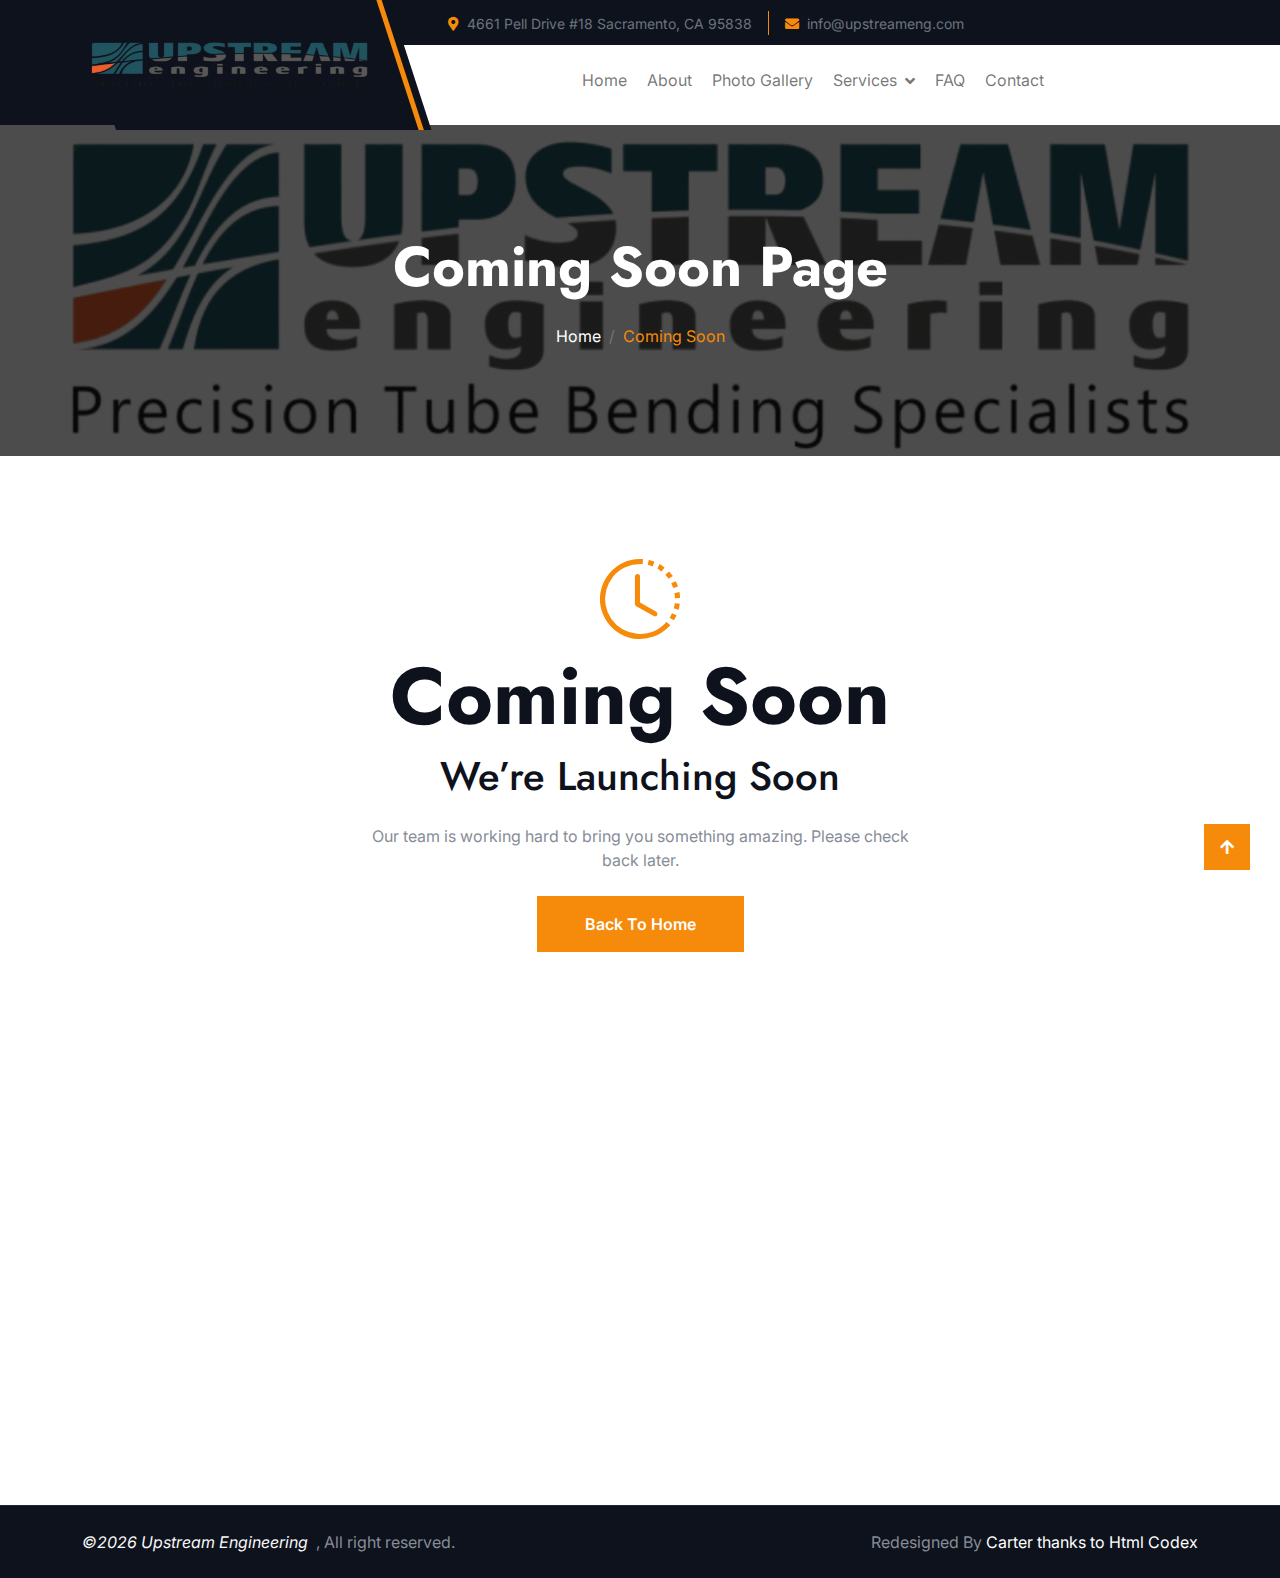
<file: comingsoon.html>
<!DOCTYPE html>
<html lang="en">

<head>
    <meta charset="utf-8">
    <title>Upstream Engineering - Precision Tube Bending Specialists</title>
    <meta content="width=device-width, initial-scale=1.0" name="viewport">
    <meta content="" name="keywords">
    <meta content="" name="description">
    <link rel="icon" href="./favicon.ico" type="image/x-icon">


    <!-- Google Web Fonts -->
    <link rel="preconnect" href="https://fonts.googleapis.com">
    <link rel="preconnect" href="https://fonts.gstatic.com" crossorigin>
    <link href="https://fonts.googleapis.com/css2?family=Inter:wght@100..900&family=Edu+TAS+Beginner:wght@400..700&family=Jost:ital,wght@0,100..900;1,100..900&display=swap" rel="stylesheet">

    <!-- Icon Font Stylesheet -->
    <link rel="stylesheet" href="https://use.fontawesome.com/releases/v5.15.4/css/all.css"/>
    <link href="https://cdn.jsdelivr.net/npm/bootstrap-icons@1.4.1/font/bootstrap-icons.css" rel="stylesheet">

    <!-- Libraries Stylesheet -->
    <link rel="stylesheet" href="lib/animate/animate.min.css"/>
    <link href="lib/owlcarousel/assets/owl.carousel.min.css" rel="stylesheet">


    <!-- Customized Bootstrap Stylesheet -->
    <link href="css/bootstrap.min.css" rel="stylesheet">

    <!-- Template Stylesheet -->
    <link href="css/style.css" rel="stylesheet">
</head>

    <body>

        <!-- Spinner Start -->
        <div id="spinner" class="show bg-white position-fixed translate-middle w-100 vh-100 top-50 start-50 d-flex align-items-center justify-content-center">
            <div class="spinner-border text-primary" style="width: 3rem; height: 3rem;" role="status">
                <span class="sr-only">Loading...</span>
            </div>
        </div>
        <!-- Spinner End -->

        

       <!-- Navbar & Hero Start -->
       <div class="container-fluid header-top">
        <div class="container d-flex align-items-center">
            <div class="d-flex align-items-center h-100">
                <a href="#" class="navbar-brand" style="height: 130px;">
                    <!-- <h1 class="text-primary mb-0"><i class="fas fa-bolt"></i> Upstream Engineering</h1> -->
                    <img src="img/upstream_logo.png" style="object-fit: fill; height: 100%; width: 300px;" alt="Logo">
                </a>
            </div>
            <div class="w-100 h-100">
                <div class="topbar px-0 py-2 d-none d-lg-block" style="height: 45px;">
                    <div class="row gx-0 align-items-center">
                        <div class="col-lg-12 text-center text-lg-center mb-lg-0">
                            <div class="d-flex flex-wrap">
                                <div class="border-end border-primary pe-3">
                                    <a href="#" class="text-muted small"><i
                                            class="fas fa-map-marker-alt text-primary me-2"></i>4661 Pell Drive #18
                                        Sacramento, CA 95838</a>
                                </div>
                                <div class="ps-3">
                                    <a href="mailto:info@upstreameng.com" class="text-muted small"><i
                                            class="fas fa-envelope text-primary me-2"></i>info@upstreameng.com</a>
                                </div>
                            </div>
                        </div>
                    </div>
                </div>
                <div class="nav-bar px-0 py-lg-0" style="height: 80px;">
                    <nav class="navbar navbar-expand-lg navbar-light d-flex justify-content-lg-end">
                        <a href="#" class="navbar-brand-2">
                            <!-- <h1 class="text-primary mb-0"><i class="fas fa-bolt"></i> Upstream Engineering</h1> -->
                            <!-- <img src="img/logo.png" alt="Logo"> -->
                            <img src="img/upstream_logo.png" style="object-fit: fill; height: 100%; width: 150px;" alt="Logo">
                        </a>
                        <button class="navbar-toggler" type="button" data-bs-toggle="collapse"
                            data-bs-target="#navbarCollapse">
                            <span class="fa fa-bars"></span>
                        </button>
                        <div class="collapse navbar-collapse" id="navbarCollapse">
                            <div class="navbar-nav mx-0 mx-lg-auto bg-white">
                                <a href="index.html" class="nav-item nav-link ">Home</a>
                                <a href="about.html" class="nav-item nav-link">About</a>
                                <a href="comingsoon.html" class="nav-item nav-link">Photo Gallery</a>
                                <div class="nav-item dropdown">
                                    <a href="#" class="nav-link" data-bs-toggle="dropdown">
                                        <span class="dropdown-toggle">Services</span>
                                    </a>
                                    <div class="dropdown-menu">
                                        <a href="bending.html" class="dropdown-item">Tube Bending</a>
                                        <a href="other-capabilities.html" class="dropdown-item">Other
                                            Capabilities</a>
                                    </div>
                                </div>
                                <a href="comingsoon.html" class="nav-item nav-link">FAQ</a>
                                <a href="contact.html" class="nav-item nav-link">Contact</a>
                            </div>
                        </div>
                    </nav>
                </div>
            </div>
        </div>
    </div>
    <!-- Navbar & Hero End -->



        <!-- Header Start -->
        <div class="container-fluid bg-breadcrumb">
            <div class="container text-center py-5" style="max-width: 900px;">
                <h4 class="text-white display-4 mb-4 wow fadeInDown" data-wow-delay="0.1s">Coming Soon Page</h4>
                <ol class="breadcrumb d-flex justify-content-center mb-0 wow fadeInDown" data-wow-delay="0.3s">
                    <li class="breadcrumb-item"><a href="index.html">Home</a></li>
                    <li class="breadcrumb-item active text-primary">Coming Soon</li>
                </ol>    
            </div>
        </div>
        <!-- Header End -->


        <!-- 404 Start -->
        <div class="container-fluid py-5">
            <div class="container py-5 text-center">
                <div class="row justify-content-center">
                    <div class="col-lg-6 wow fadeInUp" data-wow-delay="0.3s">
                        <i class="bi bi-clock-history display-1 text-primary"></i>
                        <h1 class="display-1">Coming Soon</h1>
                        <h1 class="mb-4">We’re Launching Soon</h1>
                        <p class="mb-4">Our team is working hard to bring you something amazing. Please check back later.</p>
                        <a class="btn btn-primary py-3 px-5" href="index.html">Back To Home</a>
                    </div>
                </div>
            </div>
        </div>
        

  <!-- Footer Start -->
  <div class="container-fluid footer bg-dark py-5 wow fadeIn" data-wow-delay="0.2s">
    <div class="container py-5">
        <div class="row g-5">
            <div class="col-md-6 col-lg-6 col-xl-4">
                <div class="footer-item d-flex flex-column">
                    <div class="footer-item">
                        <h5 class="text-white mb-4"><img src="./img/image-removebg-preview.png" style="width: 50px; height: 50px; object-fit: contain;" />Upstream Engineering</h5>
                        <p class="mb-3">Upstream Engineering, LLC – Delivering precision tube bending for over 20 years using advanced CNC technology. Serving industries from automotive to aerospace with aluminum, stainless steel, titanium, and more.</p>
                    </div>
                </div>
            </div>
            <div class="col-md-6 col-lg-6 col-xl-4">
                <div class="footer-item d-flex flex-column">
                    <h4 class="text-white mb-4">Quick Links</h4>
                    <a href="index.html"> Home</a>
                    <a href="about.html"> About us</a>
                    <a href="bending.html"> Tube Bending</a>
                    <a href="other-capabilities.html"> Other Capabilities</a>
                    <a href="contact.html"> Contact Us</a>
                </div>
            </div>
            <div class="col-md-6 col-lg-6 col-xl-4">
                <div class="footer-item d-flex flex-column">
                    <h4 class="text-white mb-4">Contact Info</h4>
                    <a href="#"><i class="fa fa-map-marker-alt text-primary me-2"></i> 4661 Pell Drive #18  Sacramento, CA 95838</a>
                    <a href="mailto:info@upstreameng.com"><i class="fas fa-envelope text-primary me-2"></i>info@upstreameng.com</a>
                    <a href="tel:916 568 2363"><i class="fas fa-phone text-primary me-2"></i> 916 568 2363</a>
                    <a href="tel:916 568 2366" class="mb-3"><i class="fas fa-print text-primary me-2"></i> 916 568 2366</a>
                </div>
            </div>
        </div>
    </div>
</div>
<!-- Footer End -->

    
        <!-- Copyright Start -->
        <div class="container-fluid copyright py-4">
            <div class="container">
                <div class="row g-4 align-items-center">
                    <div class="col-md-6 text-center text-md-start mb-md-0">
                        <span class="text-body"><a href="#" class="text-white" style="text-decoration: none;"><i class="text-light me-2">&copy;<span id="date"></span>&nbsp;Upstream Engineering</i></a>, All right reserved.</span>
                    </div>
                    <div class="col-md-6 text-center text-md-end text-body">
                        Redesigned By <a class="text-white" style="text-decoration: none;" href="#">Carter thanks to Html Codex</a>
                    </div>
                </div>
            </div>
        </div>
        <!-- Copyright End -->


        <!-- Back to Top -->
        <a href="#" class="btn btn-primary btn-lg-square back-to-top"><i class="fa fa-arrow-up"></i></a>   

        
        <!-- JavaScript Libraries -->
        <script src="https://ajax.googleapis.com/ajax/libs/jquery/3.6.4/jquery.min.js"></script>
        <script src="https://cdn.jsdelivr.net/npm/bootstrap@5.0.0/dist/js/bootstrap.bundle.min.js"></script>
        <script src="lib/wow/wow.min.js"></script>
        <script src="lib/easing/easing.min.js"></script>
        <script src="lib/waypoints/waypoints.min.js"></script>
        <script src="lib/owlcarousel/owl.carousel.min.js"></script>
        

        <!-- Template Javascript -->
        <script src="js/main.js"></script>
    </body>

</html>
</file>
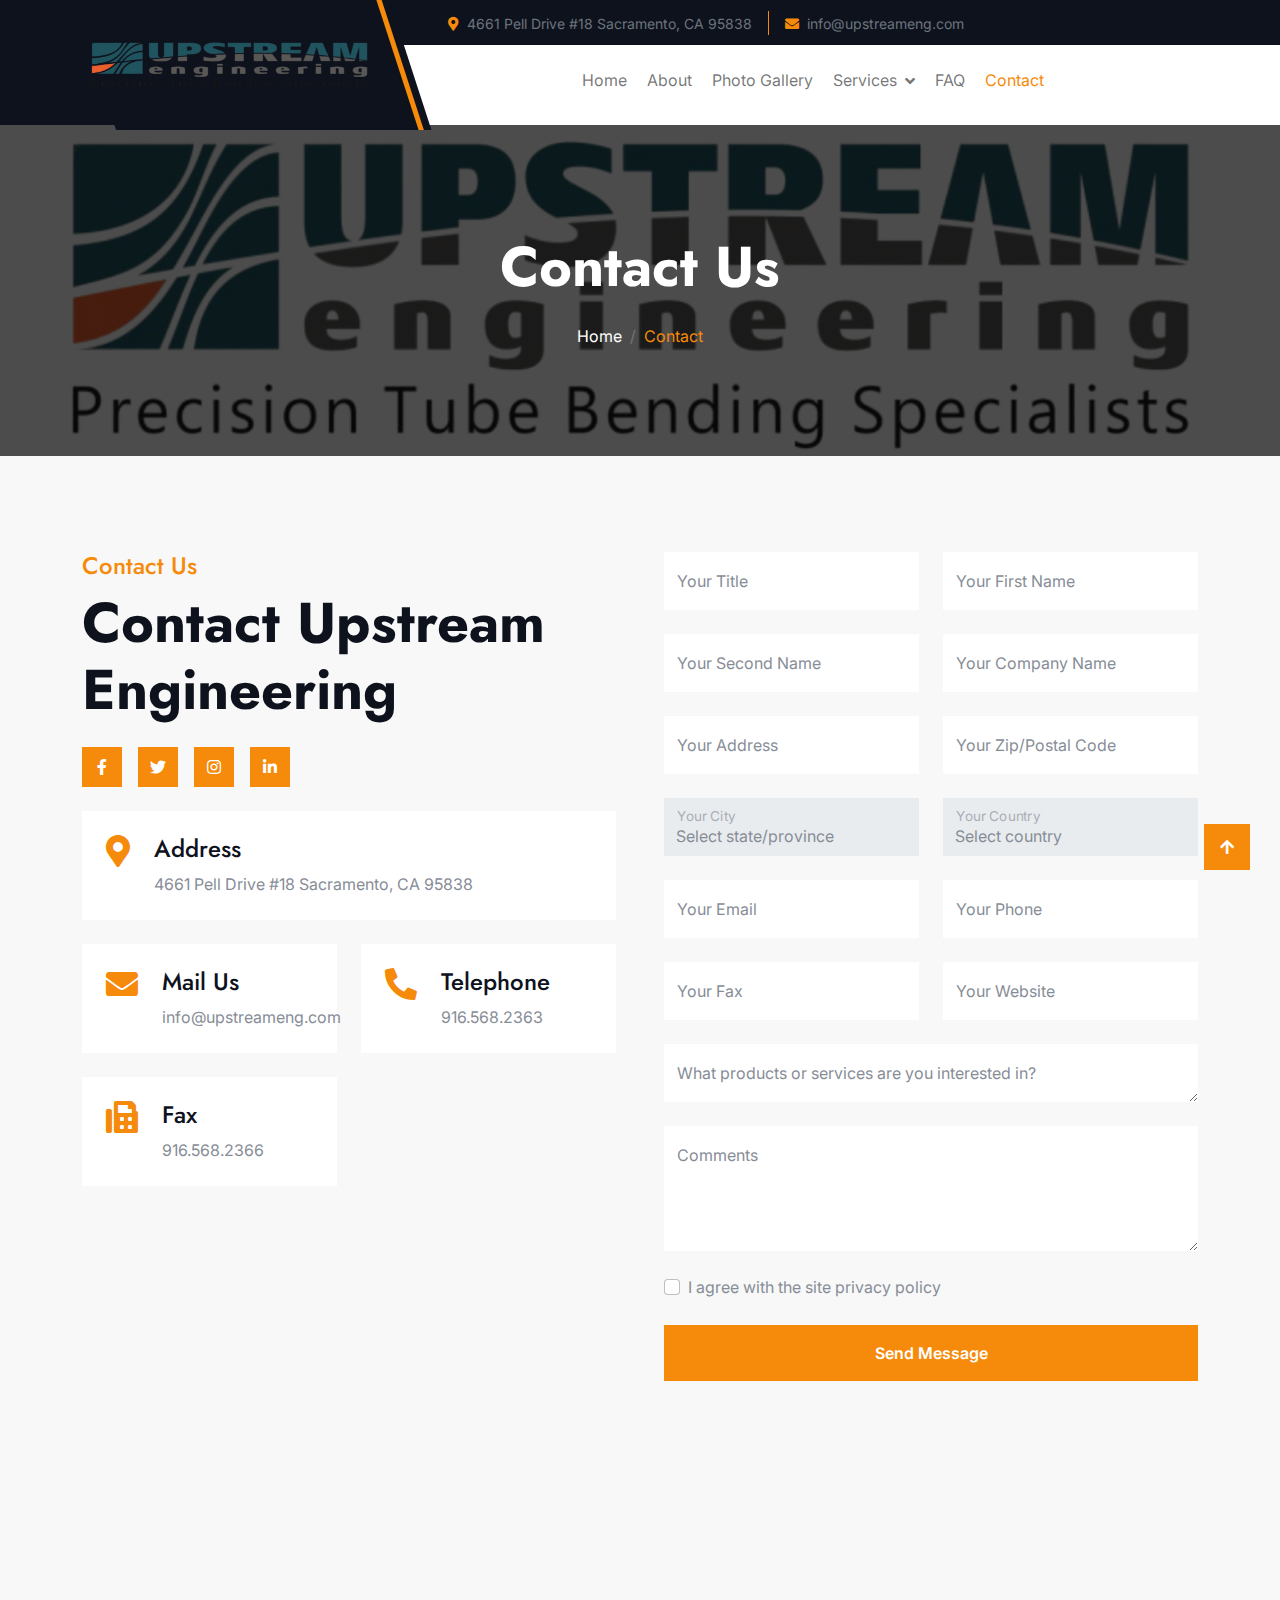
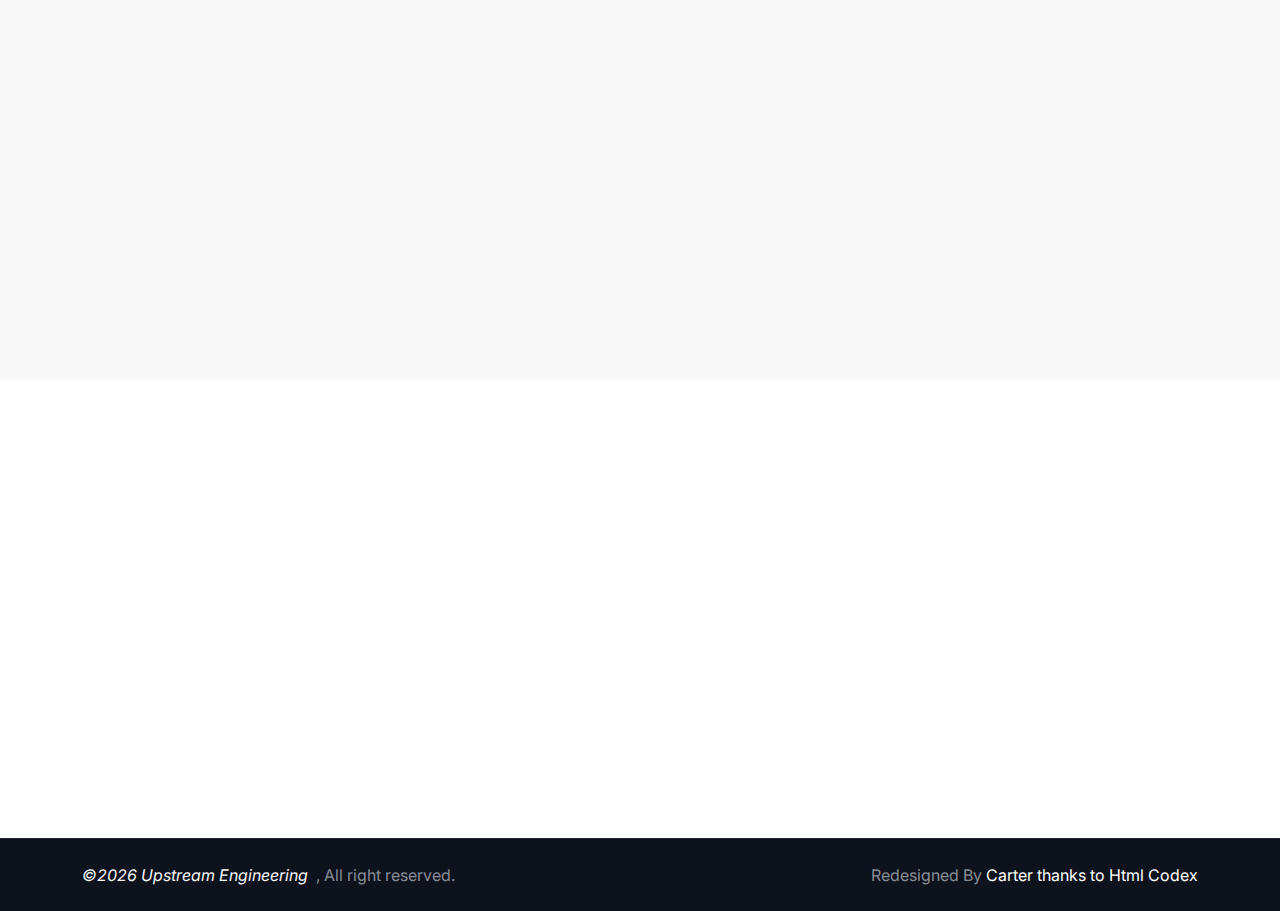
<file: contact.html>
<!DOCTYPE html>
<html lang="en">

<head>
    <meta charset="utf-8">
    <title>Upstream Engineering - Precision Tube Bending Specialists</title>
    <meta content="width=device-width, initial-scale=1.0" name="viewport">
    <meta content="" name="keywords">
    <meta content="" name="description">
    <link rel="icon" href="./favicon.ico" type="image/x-icon">


    <!-- Google Web Fonts -->
    <link rel="preconnect" href="https://fonts.googleapis.com">
    <link rel="preconnect" href="https://fonts.gstatic.com" crossorigin>
    <link href="https://fonts.googleapis.com/css2?family=Inter:wght@100..900&family=Edu+TAS+Beginner:wght@400..700&family=Jost:ital,wght@0,100..900;1,100..900&display=swap" rel="stylesheet">

    <!-- Icon Font Stylesheet -->
    <link rel="stylesheet" href="https://use.fontawesome.com/releases/v5.15.4/css/all.css"/>
    <link href="https://cdn.jsdelivr.net/npm/bootstrap-icons@1.4.1/font/bootstrap-icons.css" rel="stylesheet">

    <!-- Libraries Stylesheet -->
    <link rel="stylesheet" href="lib/animate/animate.min.css"/>
    <link href="lib/owlcarousel/assets/owl.carousel.min.css" rel="stylesheet">


    <!-- Customized Bootstrap Stylesheet -->
    <link href="css/bootstrap.min.css" rel="stylesheet">

    <!-- Template Stylesheet -->
    <link href="css/style.css" rel="stylesheet">
</head>

    <body>

        <!-- Spinner Start -->
        <div id="spinner" class="show bg-white position-fixed translate-middle w-100 vh-100 top-50 start-50 d-flex align-items-center justify-content-center">
            <div class="spinner-border text-primary" style="width: 3rem; height: 3rem;" role="status">
                <span class="sr-only">Loading...</span>
            </div>
        </div>
        <!-- Spinner End -->

        

          <!-- Navbar & Hero Start -->
          <div class="container-fluid header-top">
            <div class="container d-flex align-items-center">
                <div class="d-flex align-items-center h-100">
                    <a href="#" class="navbar-brand" style="height: 130px;">
                        <!-- <h1 class="text-primary mb-0"><i class="fas fa-bolt"></i> Upstream Engineering</h1> -->
                        <img src="img/upstream_logo.png" style="object-fit: fill; height: 100%; width: 300px;" alt="Logo">
                    </a>
                </div>
                <div class="w-100 h-100">
                    <div class="topbar px-0 py-2 d-none d-lg-block" style="height: 45px;">
                        <div class="row gx-0 align-items-center">
                            <div class="col-lg-12 text-center text-lg-center mb-lg-0">
                                <div class="d-flex flex-wrap">
                                    <div class="border-end border-primary pe-3">
                                        <a href="#" class="text-muted small"><i class="fas fa-map-marker-alt text-primary me-2"></i>4661 Pell Drive #18
                                            Sacramento, CA 95838</a>
                                    </div>
                                    <div class="ps-3">
                                        <a href="mailto:info@upstreameng.com" class="text-muted small"><i class="fas fa-envelope text-primary me-2"></i>info@upstreameng.com</a>
                                    </div>
                                </div>
                            </div>
                        </div>
                    </div>
                    <div class="nav-bar px-0 py-lg-0" style="height: 80px;">
                        <nav class="navbar navbar-expand-lg navbar-light d-flex justify-content-lg-end">
                            <a href="#" class="navbar-brand-2">
                                <!-- <h1 class="text-primary mb-0"><i class="fas fa-bolt"></i> Upstream Engineering</h1> -->
                                <!-- <img src="img/logo.png" alt="Logo"> -->
                                <img src="img/upstream_logo.png" style="object-fit: fill; height: 100%; width: 150px;" alt="Logo">
                            </a>  
                            <button class="navbar-toggler" type="button" data-bs-toggle="collapse" data-bs-target="#navbarCollapse">
                                <span class="fa fa-bars"></span>
                            </button>
                            <div class="collapse navbar-collapse" id="navbarCollapse">
                                <div class="navbar-nav mx-0 mx-lg-auto bg-white">
                                    <a href="index.html" class="nav-item nav-link ">Home</a>
                                    <a href="about.html" class="nav-item nav-link">About</a>
                                    <a href="comingsoon.html" class="nav-item nav-link">Photo Gallery</a>
                                    <div class="nav-item dropdown">
                                        <a href="#" class="nav-link" data-bs-toggle="dropdown">
                                            <span class="dropdown-toggle">Services</span>
                                        </a>
                                        <div class="dropdown-menu">
                                            <a href="bending.html" class="dropdown-item">Tube Bending</a>
                                            <a href="other-capabilities.html" class="dropdown-item">Other Capabilities</a>
                                        </div>
                                    </div>
                                    <a href="comingsoon.html" class="nav-item nav-link">FAQ</a>
                                    <a href="contact.html" class="nav-item nav-link active">Contact</a>
                                </div>
                            </div>
                        </nav>
                    </div>
                </div>
            </div>
        </div>
        <!-- Navbar & Hero End -->



        <!-- Header Start -->
        <div class="container-fluid bg-breadcrumb">
            <div class="container text-center py-5" style="max-width: 900px;">
                <h4 class="text-white display-4 mb-4 wow fadeInDown" data-wow-delay="0.1s">Contact Us</h4>
                <ol class="breadcrumb d-flex justify-content-center mb-0 wow fadeInDown" data-wow-delay="0.3s">
                    <li class="breadcrumb-item"><a href="index.html">Home</a></li>
                    <li class="breadcrumb-item active text-primary">Contact</li>
                </ol>    
            </div>
        </div>
        <!-- Header End -->


        <!-- Contact Start -->
        <div class="container-fluid contact bg-light py-5">
            <div class="container py-5">
                <div class="row g-5">
                    <div class="col-lg-6 wow fadeInLeft" data-wow-delay="0.2s">
                        <div>
                            <h4 class="text-primary">Contact Us</h4>
                            <h1 class="display-4 mb-4">
                                Contact Upstream Engineering</h1>
                            <div class="d-flex align-items-center mb-4">
                                <a class="btn btn-primary btn-md-square me-3" href=""><i class="fab fa-facebook-f"></i></a>
                                <a class="btn btn-primary btn-md-square me-3" href=""><i class="fab fa-twitter"></i></a>
                                <a class="btn btn-primary btn-md-square me-3" href=""><i class="fab fa-instagram"></i></a>
                                <a class="btn btn-primary btn-md-square me-0" href=""><i class="fab fa-linkedin-in"></i></a>
                            </div>
                            <div class="row g-4">
                                <div class="col-12">
                                    <div class="d-inline-flex bg-white w-100 p-4">
                                        <i class="fas fa-map-marker-alt fa-2x text-primary me-4"></i>
                                        <div>
                                            <h4>Address</h4>
                                            <p class="mb-0">4661 Pell Drive #18 Sacramento, CA 95838</p>
                                        </div>
                                    </div>
                                </div>
                                <div class="col-lg-12 col-xl-6">
                                    <div class="d-inline-flex bg-white w-100 p-4">
                                        <i class="fas fa-envelope fa-2x text-primary me-4"></i>
                                        <div>
                                            <h4>Mail Us</h4>
                                            <p class="mb-0">info@upstreameng.com</p>
                                        </div>
                                    </div>
                                </div>
                                <div class="col-lg-12 col-xl-6">
                                    <div class="d-inline-flex bg-white w-100 p-4">
                                        <i class="fa fa-phone-alt fa-2x text-primary me-4"></i>
                                        <div>
                                            <h4>Telephone</h4>
                                            <p class="mb-0">916.568.2363</p>
                                        </div>
                                    </div>
                                </div>
                                <div class="col-lg-12 col-xl-6">
                                    <div class="d-inline-flex bg-white w-100 p-4">
                                        <i class="fa fa-fax fa-2x text-primary me-4"></i>
                                        <div>
                                            <h4>Fax</h4>
                                            <p class="mb-0">916.568.2366</p>
                                        </div>
                                    </div>
                                </div>
                            </div>
                        </div>
                    </div>
                    <div class="col-lg-6 wow fadeInRight" data-wow-delay="0.4s">
                        <div>
                            <form id="contactForm">
                                <div class="row g-4">
                                    <div class="col-lg-12 col-xl-6">
                                        <div class="form-floating">
                                            <input type="text" class="form-control border-0" id="title" placeholder="Your Title" required>
                                            <label for="title">Your Title</label>
                                        </div>
                                    </div>
                                    <div class="col-lg-12 col-xl-6">
                                        <div class="form-floating">
                                            <input type="text" class="form-control border-0" id="firstname" placeholder="Your First Name" required>
                                            <label for="firstname">Your First Name</label>
                                        </div>
                                    </div>
                                    <div class="col-lg-12 col-xl-6">
                                        <div class="form-floating">
                                            <input type="text" class="form-control border-0" id="secondname" placeholder="Your Second Name" required>
                                            <label for="secondname">Your Second Name</label>
                                        </div>
                                    </div>
                                    <div class="col-lg-12 col-xl-6">
                                        <div class="form-floating">
                                            <input type="text" class="form-control border-0" id="company" placeholder="Your Company" required>
                                            <label for="company">Your Company Name</label>
                                        </div>
                                    </div>
                                    <div class="col-lg-12 col-xl-6">
                                        <div class="form-floating">
                                            <input type="text" class="form-control border-0" id="address" placeholder="Your Address" required>
                                            <label for="address">Your Address</label>
                                        </div>
                                    </div>
                                    <div class="col-lg-12 col-xl-6">
                                        <div class="form-floating">
                                            <input type="text" class="form-control border-0" id="zip" placeholder="Your Zip/Postal Code">
                                            <label for="zip">Your Zip/Postal Code</label>
                                        </div>
                                    </div>
                                    <div class="col-lg-12 col-xl-6">
                                        <div class="form-floating">
                                            <select type="text" class="form-control border-0" id="city" required>
                                                <option selected="" value="">Select state/province</option>
                  <option value="">--------------------------------------</option>
                  <option value="AL">Alabama</option>
                  <option value="AK">Alaska</option>
                  <option value="AB">Alberta</option>
                  <option value="AZ">Arizona</option>
                  <option value="AR">Arkansas</option>
                  <option value="BC">British Columbia</option>
                  <option value="CA">California</option>
                  <option value="CO">Colorado</option>
                  <option value="CT">Connecticut</option>
                  <option value="DE">Delaware</option>
                  <option value="DC">District of Columbia</option>
                  <option value="FL">Florida</option>
                  <option value="GA">Georgia</option>
                  <option value="HI">Hawaii</option>
                  <option value="ID">Idaho</option>
                  <option value="IL">Illinois</option>
                  <option value="IN">Indiana</option>
                  <option value="IA">Iowa</option>
                  <option value="KS">Kansas</option>
                  <option value="KY">Kentucky</option>
                  <option value="LA">Louisiana</option>
                  <option value="ME">Maine</option>
                  <option value="MB">Manitoba</option>
                  <option value="MD">Maryland</option>
                  <option value="MA">Massachusetts</option>
                  <option value="MI">Michigan</option>
                  <option value="MN">Minnesota</option>
                  <option value="MS">Mississippi</option>
                  <option value="MO">Missouri</option>
                  <option value="MT">Montana</option>
                  <option value="NE">Nebraska</option>
                  <option value="NV">Nevada</option>
                  <option value="NB">New Brunswick</option>
                  <option value="NH">New Hampshire</option>
                  <option value="NJ">New Jersey</option>
                  <option value="NM">New Mexico</option>
                  <option value="NY">New York</option>
                  <option value="NF">Newfoundland</option>
                  <option value="NC">North Carolina</option>
                  <option value="ND">North Dakota</option>
                  <option value="NT">Northwest Territories</option>
                  <option value="NS">Nova Scotia</option>
                  <option value="NU">Nunavut</option>
                  <option value="OH">Ohio</option>
                  <option value="OK">Oklahoma</option>
                  <option value="ON">Ontario</option>
                  <option value="OR">Oregon</option>
                  <option value="PA">Pennsylvania</option>
                  <option value="PE">Prince Edward Island</option>
                  <option value="PR">Puerto Rico</option>
                  <option value="QC">Quebec</option>
                  <option value="RI">Rhode Island</option>
                  <option value="SK">Saskatchewan</option>
                  <option value="SC">South Carolina</option>
                  <option value="SD">South Dakota</option>
                  <option value="TN">Tennessee</option>
                  <option value="TX">Texas</option>
                  <option value="UT">Utah</option>
                  <option value="VT">Vermont</option>
                  <option value="VI">Virgin Islands</option>
                  <option value="VA">Virginia</option>
                  <option value="WA">Washington</option>
                  <option value="WV">West Virginia</option>
                  <option value="WI">Wisconsin</option>
                  <option value="WY">Wyoming</option>
                  <option value="YT">Yukon</option>
                                            </select>
                                            <label for="city">Your City</label>
                                        </div>
                                    </div>
                                    <div class="col-lg-12 col-xl-6">
                                        <div class="form-floating">
                                            <select type="text" class="form-control border-0" id="country" required>
                                                <option selected="" value="">Select country</option>
                                                <option value="">--------------------------------------------</option>
                                                <option value="USA">United States of America</option>
                                                <option value="AFG">Afghanistan</option>
                                                <option value="ALB">Albania</option>
                                                <option value="DZA">Algeria</option>
                                                <option value="ASM">American Samoa</option>
                                                <option value="AND">Andorra</option>
                                                <option value="AGO">Angola</option>
                                                <option value="AIA">Anguilla</option>
                                                <option value="ATA">Antarctica</option>
                                                <option value="ATG">Antigua and Barbuda</option>
                                                <option value="ARG">Argentina</option>
                                                <option value="ARM">Armenia</option>
                                                <option value="ABW">Aruba</option>
                                                <option value="AUS">Australia</option>
                                                <option value="AUT">Austria</option>
                                                <option value="AZE">Azerbaijan</option>
                                                <option value="BHS">Bahamas</option>
                                                <option value="BHR">Bahrain</option>
                                                <option value="BGD">Bangladesh</option>
                                                <option value="BRB">Barbados</option>
                                                <option value="BLR">Belarus</option>
                                                <option value="BEL">Belgium</option>
                                                <option value="BLZ">Belize</option>
                                                <option value="BEN">Benin</option>
                                                <option value="BMU">Bermuda</option>
                                                <option value="BTN">Bhutan</option>
                                                <option value="BOL">Bolivia</option>
                                                <option value="BIH">Bosnia and Herzegovina</option>
                                                <option value="BWA">Botswana</option>
                                                <option value="BVT">Bouvet Island (Bouvetoya)</option>
                                                <option value="BRA">Brazil</option>
                                                <option value="IOT">British Indian Ocean Territory (Chagos Archipelago)</option>
                                                <option value="VGB">British Virgin Islands</option>
                                                <option value="BRN">Brunei Darussalam</option>
                                                <option value="BGR">Bulgaria</option>
                                                <option value="BFA">Burkina Faso</option>
                                                <option value="BDI">Burundi</option>
                                                <option value="KHM">Cambodia</option>
                                                <option value="CMR">Cameroon</option>
                                                <option value="CAN">Canada</option>
                                                <option value="CPV">Cape Verde</option>
                                                <option value="CYM">Cayman Islands</option>
                                                <option value="CAF">Central African Republic</option>
                                                <option value="TCD">Chad</option>
                                                <option value="CHL">Chile</option>
                                                <option value="CHN">China</option>
                                                <option value="CXR">Christmas Island</option>
                                                <option value="CCK">Cocos (Keeling) Islands</option>
                                                <option value="COL">Colombia</option>
                                                <option value="COM">Comoros</option>
                                                <option value="COD">Congo, Democratic Republic of</option>
                                                <option value="COG">Congo, People's Republic of</option>
                                                <option value="COK">Cook Islands</option>
                                                <option value="CRI">Costa Rica</option>
                                                <option value="CIV">Cote D'Ivoire, Ivory Coast</option>
                                                <option value="CUB">Cuba</option>
                                                <option value="CYP">Cyprus</option>
                                                <option value="CZE">Czech Republic</option>
                                                <option value="DNK">Denmark</option>
                                                <option value="DJI">Djibouti</option>
                                                <option value="DMA">Dominica</option>
                                                <option value="DOM">Dominican Republic</option>
                                                <option value="TLS">East Timor</option>
                                                <option value="ECU">Ecuador</option>
                                                <option value="EGY">Egypt</option>
                                                <option value="SLV">El Salvador</option>
                                                <option value="GNQ">Equatorial Guinea</option>
                                                <option value="ERI">Eritrea</option>
                                                <option value="EST">Estonia</option>
                                                <option value="ETH">Ethiopia</option>
                                                <option value="FRO">Faeroe Islands</option>
                                                <option value="FLK">Falkland Islands (Malvinas)</option>
                                                <option value="FJI">Fiji</option>
                                                <option value="FIN">Finland</option>
                                                <option value="FRA">France</option>
                                                <option value="GUF">French Guiana</option>
                                                <option value="PYF">French Polynesia</option>
                                                <option value="ATF">French Southern Territories</option>
                                                <option value="GAB">Gabon</option>
                                                <option value="GMB">Gambia</option>
                                                <option value="GEO">Georgia</option>
                                                <option value="DEU">Germany</option>
                                                <option value="GHA">Ghana</option>
                                                <option value="GIB">Gibraltar</option>
                                                <option value="GRC">Greece</option>
                                                <option value="GRL">Greenland</option>
                                                <option value="GRD">Grenada</option>
                                                <option value="GLP">Guadaloupe</option>
                                                <option value="GUM">Guam</option>
                                                <option value="GTM">Guatemala</option>
                                                <option value="GIN">Guinea</option>
                                                <option value="GNB">Guinea-Bissau</option>
                                                <option value="GUY">Guyana</option>
                                                <option value="HTI">Haiti</option>
                                                <option value="HMD">Heard and McDonald Islands</option>
                                                <option value="VAT">Holy See (Vatican City State)</option>
                                                <option value="HND">Honduras</option>
                                                <option value="HKG">Hong Kong</option>
                                                <option value="HRV">Hrvatska (Croatia)</option>
                                                <option value="HUN">Hungary</option>
                                                <option value="ISL">Iceland</option>
                                                <option value="IND">India</option>
                                                <option value="IDN">Indonesia</option>
                                                <option value="IRN">Iran</option>
                                                <option value="IRQ">Iraq</option>
                                                <option value="IRL">Ireland</option>
                                                <option value="ISR">Israel</option>
                                                <option value="ITA">Italy</option>
                                                <option value="JAM">Jamaica</option>
                                                <option value="JPN">Japan</option>
                                                <option value="JOR">Jordan</option>
                                                <option value="KAZ">Kazakhstan</option>
                                                <option value="KEN">Kenya</option>
                                                <option value="KIR">Kiribati</option>
                                                <option value="PRK">Korea, Democratic People's Republic of</option>
                                                <option value="KOR">Korea, Republic of</option>
                                                <option value="KWT">Kuwait</option>
                                                <option value="KGZ">Kyrgyz Republic</option>
                                                <option value="LAO">Lao People's Democratic Republic</option>
                                                <option value="LVA">Latvia</option>
                                                <option value="LBN">Lebanon</option>
                                                <option value="LSO">Lesotho</option>
                                                <option value="LBR">Liberia</option>
                                                <option value="LBY">Libyan Arab Jamahiriya</option>
                                                <option value="LIE">Liechtenstein</option>
                                                <option value="LTU">Lithuania</option>
                                                <option value="LUX">Luxembourg</option>
                                                <option value="MAC">Macao</option>
                                                <option value="MKD">Macedonia</option>
                                                <option value="MDG">Madagascar</option>
                                                <option value="MWI">Malawi</option>
                                                <option value="MYS">Malaysia</option>
                                                <option value="MDV">Maldives</option>
                                                <option value="MLI">Mali</option>
                                                <option value="MLT">Malta</option>
                                                <option value="MHL">Marshall Islands</option>
                                                <option value="MTQ">Martinique</option>
                                                <option value="MRT">Mauritania</option>
                                                <option value="MUS">Mauritius</option>
                                                <option value="MYT">Mayotte</option>
                                                <option value="MEX">Mexico</option>
                                                <option value="FSM">Micronesia</option>
                                                <option value="MDA">Moldova</option>
                                                <option value="MCO">Monaco</option>
                                                <option value="MNG">Mongolia</option>
                                                <option value="MSR">Montserrat</option>
                                                <option value="MAR">Morocco</option>
                                                <option value="MOZ">Mozambique</option>
                                                <option value="MMR">Myanmar</option>
                                                <option value="NAM">Namibia</option>
                                                <option value="NRU">Nauru</option>
                                                <option value="NPL">Nepal</option>
                                                <option value="NLD">Netherlands</option>
                                                <option value="ANT">Netherlands Antilles</option>
                                                <option value="NCL">New Caledonia</option>
                                                <option value="NZL">New Zealand</option>
                                                <option value="NIC">Nicaragua</option>
                                                <option value="NER">Niger</option>
                                                <option value="NGA">Nigeria</option>
                                                <option value="NIU">Niue</option>
                                                <option value="NFK">Norfolk Island</option>
                                                <option value="MNP">Northern Mariana Islands</option>
                                                <option value="NOR">Norway</option>
                                                <option value="OMN">Oman</option>
                                                <option value="PAK">Pakistan</option>
                                                <option value="PLW">Palau</option>
                                                <option value="PSE">Palestinian Territory</option>
                                                <option value="PAN">Panama</option>
                                                <option value="PNG">Papua New Guinea</option>
                                                <option value="PRY">Paraguay</option>
                                                <option value="PER">Peru</option>
                                                <option value="PHL">Philippines</option>
                                                <option value="PCN">Pitcairn Island</option>
                                                <option value="POL">Poland</option>
                                                <option value="PRT">Portugal</option>
                                                <option value="PRI">Puerto Rico</option>
                                                <option value="QAT">Qatar</option>
                                                <option value="REU">Reunion</option>
                                                <option value="ROU">Romania</option>
                                                <option value="RUS">Russian Federation</option>
                                                <option value="RWA">Rwanda</option>
                                                <option value="WSM">Samoa</option>
                                                <option value="SMR">San Marino</option>
                                                <option value="STP">Sao Tome and Principe</option>
                                                <option value="SAU">Saudi Arabia</option>
                                                <option value="SEN">Senegal</option>
                                                <option value="SYC">Seychelles</option>
                                                <option value="SLE">Sierra Leone</option>
                                                <option value="SGP">Singapore</option>
                                                <option value="SVK">Slovakia (Slovak Republic)</option>
                                                <option value="SVN">Slovenia</option>
                                                <option value="SLB">Solomon Islands</option>
                                                <option value="SOM">Somalia</option>
                                                <option value="ZAF">South Africa</option>
                                                <option value="SGS">South Georgia and the South Sandwich Islands</option>
                                                <option value="ESP">Spain</option>
                                                <option value="LKA">Sri Lanka</option>
                                                <option value="SHN">St. Helena</option>
                                                <option value="KNA">St. Kitts and Nevis</option>
                                                <option value="LCA">St. Lucia</option>
                                                <option value="SPM">St. Pierre and Miquelon</option>
                                                <option value="VCT">St. Vincent and the Grenadines</option>
                                                <option value="SDN">Sudan</option>
                                                <option value="SUR">Suriname</option>
                                                <option value="SJM">Svalbard &amp; Jan Mayen Islands</option>
                                                <option value="SWZ">Swaziland</option>
                                                <option value="SWE">Sweden</option>
                                                <option value="CHE">Switzerland</option>
                                                <option value="SYR">Syrian Arab Republic</option>
                                                <option value="TWN">Taiwan</option>
                                                <option value="TJK">Tajikistan</option>
                                                <option value="TZA">Tanzania</option>
                                                <option value="THA">Thailand</option>
                                                <option value="TGO">Togo</option>
                                                <option value="TKL">Tokelau (Tokelau Islands)</option>
                                                <option value="TON">Tonga</option>
                                                <option value="TTO">Trinidad and Tobago</option>
                                                <option value="TUN">Tunisia</option>
                                                <option value="TUR">Turkey</option>
                                                <option value="TKM">Turkmenistan</option>
                                                <option value="TCA">Turks and Caicos Islands</option>
                                                <option value="TUV">Tuvalu</option>
                                                <option value="VIR">US Virgin Islands</option>
                                                <option value="UGA">Uganda</option>
                                                <option value="UKR">Ukraine</option>
                                                <option value="ARE">United Arab Emirates</option>
                                                <option value="GBR">United Kingdom</option>
                                                <option value="UMI">United States Minor Outlying Islands</option>
                                                <option value="USA">United States of America</option>
                                                <option value="URY">Uruguay</option>
                                                <option value="UZB">Uzbekistan</option>
                                                <option value="VUT">Vanuatu</option>
                                                <option value="VEN">Venezuela</option>
                                                <option value="VNM">Viet Nam</option>
                                                <option value="WLF">Wallis and Futuna Islands</option>
                                                <option value="ESH">Western Sahara</option>
                                                <option value="YEM">Yemen</option>
                                                <option value="YUG">Yugoslavia</option>
                                                <option value="ZMB">Zambia</option>
                                                <option value="ZWE">Zimbabwe</option>
                                                </select>
                                            <label for="country">Your Country</label>
                                        </div>
                                    </div>
                                    <div class="col-lg-12 col-xl-6">
                                        <div class="form-floating">
                                            <input type="email" class="form-control border-0" id="email" placeholder="Your Email" required>
                                            <label for="email">Your Email</label>
                                        </div>
                                    </div>
                                    <div class="col-lg-12 col-xl-6">
                                        <div class="form-floating">
                                            <input type="phone" class="form-control border-0" id="phone" placeholder="Phone" required>
                                            <label for="phone">Your Phone</label>
                                        </div>
                                    </div>
                                    <div class="col-lg-12 col-xl-6">
                                        <div class="form-floating">
                                            <input type="text" class="form-control border-0" id="fax" placeholder="fax">
                                            <label for="fax">Your Fax</label>
                                        </div>
                                    </div>
                                    <div class="col-lg-12 col-xl-6">
                                        <div class="form-floating">
                                            <input type="text" class="form-control border-0" id="website" placeholder="website" >
                                            <label for="project">Your Website</label>
                                        </div>
                                    </div>
                                    <div class="col-12">
                                        <div class="form-floating">
                                            <textarea rows="5" cols="60" type="text" class="form-control border-0" id="products" placeholder="products" required></textarea>
                                            <label for="products">What products or services are you interested in?</label>
                                        </div>
                                    </div>
                                    <div class="col-12">
                                        <div class="form-floating">
                                            <textarea rows="5" cols="60" class="form-control border-0" placeholder="Leave a message here" id="message" style="height: 125px" required></textarea>
                                            <label for="comments">Comments</label>
                                        </div>
                                    </div>
                                    <div class="col-12">
                                        <div class="form-check">
                                            <input class="form-check-input" type="checkbox" value="" id="flexCheck" required>
                                            <label class="form-check-label" for="flexCheck">I agree with the site privacy policy</label>
                                          </div>
                                    </div>
                                    <div class="col-12">
                                        <button class="btn btn-primary w-100 py-3">Send Message</button>
                                    </div>
                                </div>
                            </form>
                        </div>
                    </div>
                    <div class="col-12 wow fadeInUp" data-wow-delay="0.2s">
                        <div class="h-100 overflow-hidden">
                            <iframe
                            src="https://www.google.com/maps/embed?pb=!1m18!1m12!1m3!1d3113.4562028841414!2d-121.4755445!3d38.6531123!2m3!1f0!2f0!3f0!3m2!1i1024!2i768!4f13.1!3m3!1m2!1s0x809ad7c3e6d1bb39%3A0x9e0b52bfe0cbdbaf!2s4661%20Pell%20Dr%20%23%2018%2C%20Sacramento%2C%20CA%2095838%2C%20USA!5e0!3m2!1sen!2sus!4v1714761200000!5m2!1sen!2sus"
                            width="100%"
                            height="450"
                            style="border:0;"
                            allowfullscreen=""
                            loading="lazy"
                            referrerpolicy="no-referrer-when-downgrade">
                          </iframe>
                          
                        </div>
                    </div>
                </div>
            </div>
        </div>
        <!-- Contact End -->

  <!-- Footer Start -->
  <div class="container-fluid footer bg-dark py-5 wow fadeIn" data-wow-delay="0.2s">
    <div class="container py-5">
        <div class="row g-5">
            <div class="col-md-6 col-lg-6 col-xl-4">
                <div class="footer-item d-flex flex-column">
                    <div class="footer-item">
                        <h5 class="text-white mb-4"><img src="./img/image-removebg-preview.png" style="width: 50px; height: 50px; object-fit: contain;" />Upstream Engineering</h5>
                        <p class="mb-3">Upstream Engineering, LLC – Delivering precision tube bending for over 20 years using advanced CNC technology. Serving industries from automotive to aerospace with aluminum, stainless steel, titanium, and more.</p>
                    </div>
                </div>
            </div>
            <div class="col-md-6 col-lg-6 col-xl-4">
                <div class="footer-item d-flex flex-column">
                    <h4 class="text-white mb-4">Quick Links</h4>
                    <a href="index.html"> Home</a>
                    <a href="about.html"> About us</a>
                    <a href="bending.html"> Tube Bending</a>
                    <a href="other-capabilities.html"> Other Capabilities</a>
                    <a href="contact.html"> Contact Us</a>
                </div>
            </div>
            <div class="col-md-6 col-lg-6 col-xl-4">
                <div class="footer-item d-flex flex-column">
                    <h4 class="text-white mb-4">Contact Info</h4>
                    <a href="#"><i class="fa fa-map-marker-alt text-primary me-2"></i> 4661 Pell Drive #18  Sacramento, CA 95838</a>
                    <a href="mailto:info@upstreameng.com"><i class="fas fa-envelope text-primary me-2"></i>info@upstreameng.com</a>
                    <a href="tel:916 568 2363"><i class="fas fa-phone text-primary me-2"></i> 916 568 2363</a>
                    <a href="tel:916 568 2366" class="mb-3"><i class="fas fa-print text-primary me-2"></i> 916 568 2366</a>
                </div>
            </div>
        </div>
    </div>
</div>
<!-- Footer End -->

    
        <!-- Copyright Start -->
        <div class="container-fluid copyright py-4">
            <div class="container">
                <div class="row g-4 align-items-center">
                    <div class="col-md-6 text-center text-md-start mb-md-0">
                        <span class="text-body"><a href="#" class="text-white" style="text-decoration: none;"><i class="text-light me-2">&copy;<span id="date"></span>&nbsp;Upstream Engineering</i></a>, All right reserved.</span>
                    </div>
                    <div class="col-md-6 text-center text-md-end text-body">
                        Redesigned By <a class="text-white" style="text-decoration: none;" href="#">Carter thanks to Html Codex</a>
                    </div>
                </div>
            </div>
        </div>
        <!-- Copyright End -->


        <!-- Back to Top -->
        <a href="#" class="btn btn-primary btn-lg-square back-to-top"><i class="fa fa-arrow-up"></i></a>   

        
        <!-- JavaScript Libraries -->
        <script src="https://ajax.googleapis.com/ajax/libs/jquery/3.6.4/jquery.min.js"></script>
        <script src="https://cdn.jsdelivr.net/npm/bootstrap@5.0.0/dist/js/bootstrap.bundle.min.js"></script>
        <script src="lib/wow/wow.min.js"></script>
        <script src="lib/easing/easing.min.js"></script>
        <script src="lib/waypoints/waypoints.min.js"></script>
        <script src="lib/owlcarousel/owl.carousel.min.js"></script>
        

        <!-- Template Javascript -->
        <script src="js/main.js"></script>
    </body>

</html>
</file>
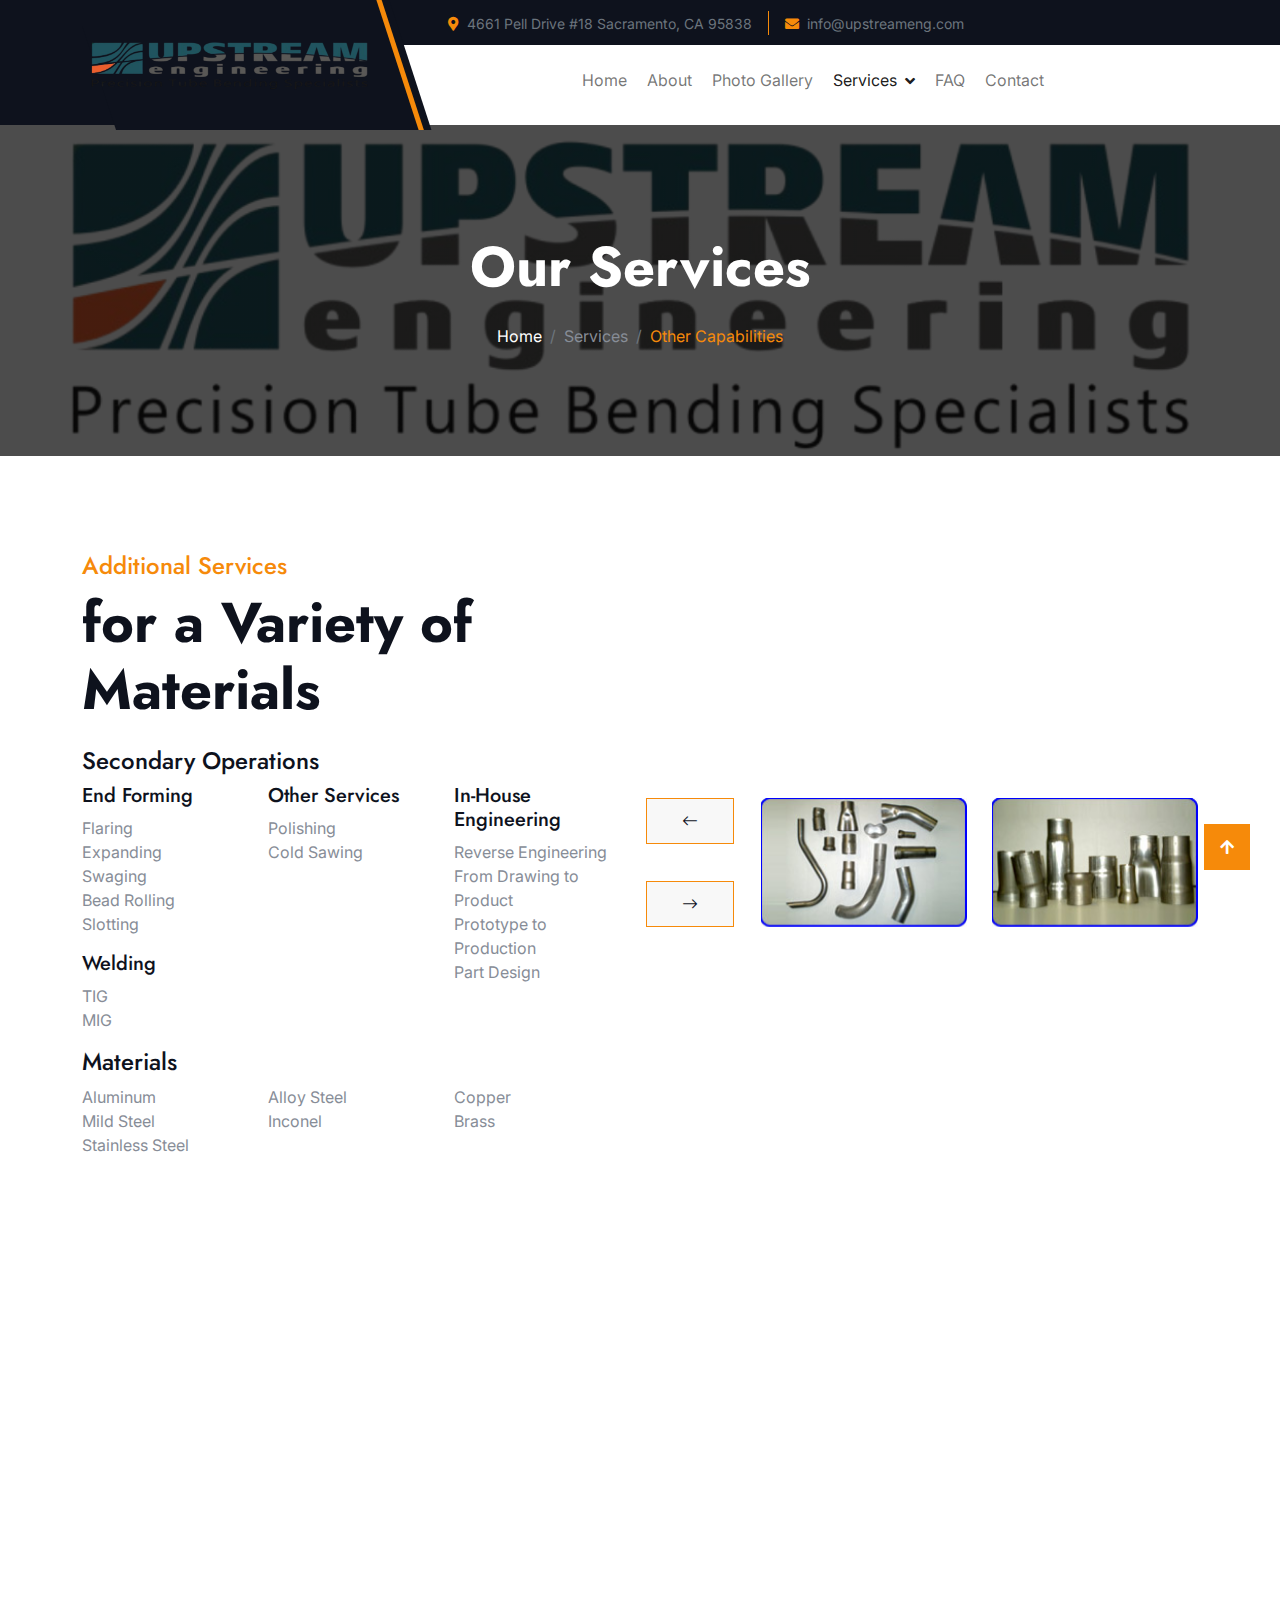
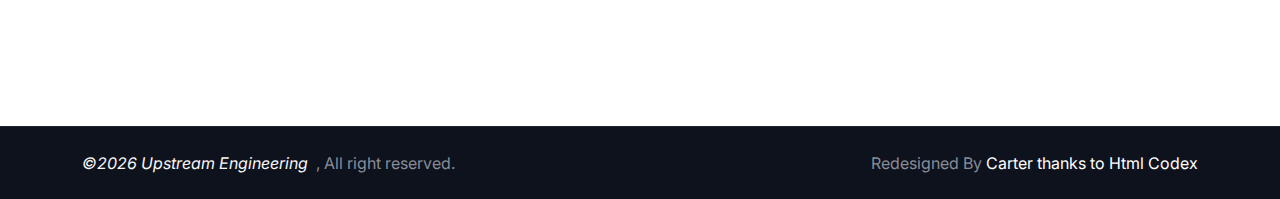
<file: other-capabilities.html>
<!DOCTYPE html>
<html lang="en">

<head>
    <meta charset="utf-8">
    <title>Upstream Engineering - Precision Tube Bending Specialists</title>
    <meta content="width=device-width, initial-scale=1.0" name="viewport">
    <meta content="" name="keywords">
    <meta content="" name="description">
    <link rel="icon" href="./favicon.ico" type="image/x-icon">


    <!-- Google Web Fonts -->
    <link rel="preconnect" href="https://fonts.googleapis.com">
    <link rel="preconnect" href="https://fonts.gstatic.com" crossorigin>
    <link
        href="https://fonts.googleapis.com/css2?family=Inter:wght@100..900&family=Edu+TAS+Beginner:wght@400..700&family=Jost:ital,wght@0,100..900;1,100..900&display=swap"
        rel="stylesheet">

    <!-- Icon Font Stylesheet -->
    <link rel="stylesheet" href="https://use.fontawesome.com/releases/v5.15.4/css/all.css" />
    <link href="https://cdn.jsdelivr.net/npm/bootstrap-icons@1.4.1/font/bootstrap-icons.css" rel="stylesheet">

    <!-- Libraries Stylesheet -->
    <link rel="stylesheet" href="lib/animate/animate.min.css" />
    <link href="lib/owlcarousel/assets/owl.carousel.min.css" rel="stylesheet">


    <!-- Customized Bootstrap Stylesheet -->
    <link href="css/bootstrap.min.css" rel="stylesheet">

    <!-- Template Stylesheet -->
    <link href="css/style.css" rel="stylesheet">
</head>

<body>

    <!-- Spinner Start -->
    <div id="spinner"
        class="show bg-white position-fixed translate-middle w-100 vh-100 top-50 start-50 d-flex align-items-center justify-content-center">
        <div class="spinner-border text-primary" style="width: 3rem; height: 3rem;" role="status">
            <span class="sr-only">Loading...</span>
        </div>
    </div>
    <!-- Spinner End -->



    <!-- Navbar & Hero Start -->
    <div class="container-fluid header-top">
        <div class="container d-flex align-items-center">
            <div class="d-flex align-items-center h-100">
                <a href="#" class="navbar-brand" style="height: 130px;">
                    <!-- <h1 class="text-primary mb-0"><i class="fas fa-bolt"></i> Upstream Engineering</h1> -->
                    <img src="img/upstream_logo.png" style="object-fit: fill; height: 100%; width: 300px;" alt="Logo">
                </a>
            </div>
            <div class="w-100 h-100">
                <div class="topbar px-0 py-2 d-none d-lg-block" style="height: 45px;">
                    <div class="row gx-0 align-items-center">
                        <div class="col-lg-12 text-center text-lg-center mb-lg-0">
                            <div class="d-flex flex-wrap">
                                <div class="border-end border-primary pe-3">
                                    <a href="#" class="text-muted small"><i
                                            class="fas fa-map-marker-alt text-primary me-2"></i>4661 Pell Drive #18
                                        Sacramento, CA 95838</a>
                                </div>
                                <div class="ps-3">
                                    <a href="mailto:info@upstreameng.com" class="text-muted small"><i
                                            class="fas fa-envelope text-primary me-2"></i>info@upstreameng.com</a>
                                </div>
                            </div>
                        </div>
                    </div>
                </div>
                <div class="nav-bar px-0 py-lg-0" style="height: 80px;">
                    <nav class="navbar navbar-expand-lg navbar-light d-flex justify-content-lg-end">
                        <a href="#" class="navbar-brand-2">
                            <!-- <h1 class="text-primary mb-0"><i class="fas fa-bolt"></i> Upstream Engineering</h1> -->
                            <!-- <img src="img/logo.png" alt="Logo"> -->
                            <img src="img/upstream_logo.png" style="object-fit: fill; height: 100%; width: 150px;" alt="Logo">
                        </a>
                        <button class="navbar-toggler" type="button" data-bs-toggle="collapse"
                            data-bs-target="#navbarCollapse">
                            <span class="fa fa-bars"></span>
                        </button>
                        <div class="collapse navbar-collapse" id="navbarCollapse">
                            <div class="navbar-nav mx-0 mx-lg-auto bg-white">
                                <a href="index.html" class="nav-item nav-link ">Home</a>
                                <a href="about.html" class="nav-item nav-link">About</a>
                                <a href="comingsoon.html" class="nav-item nav-link">Photo Gallery</a>
                                <div class="nav-item dropdown">
                                    <a href="#" class="nav-link active" data-bs-toggle="dropdown">
                                        <span class="dropdown-toggle">Services</span>
                                    </a>
                                    <div class="dropdown-menu">
                                        <a href="bending.html" class="dropdown-item">Tube Bending</a>
                                        <a href="other-capabilities.html" class="dropdown-item active">Other
                                            Capabilities</a>
                                    </div>
                                </div>
                                <a href="comingsoon.html" class="nav-item nav-link">FAQ</a>
                                <a href="contact.html" class="nav-item nav-link">Contact</a>
                            </div>
                        </div>
                    </nav>
                </div>
            </div>
        </div>
    </div>
    <!-- Navbar & Hero End -->



    <!-- Header Start -->
    <div class="container-fluid bg-breadcrumb">
        <div class="container text-center py-5" style="max-width: 900px;">
            <h4 class="text-white display-4 mb-4 wow fadeInDown" data-wow-delay="0.1s">Our Services</h4>
            <ol class="breadcrumb d-flex justify-content-center mb-0 wow fadeInDown" data-wow-delay="0.3s">
                <li class="breadcrumb-item"><a href="index.html">Home</a></li>
                <li class="breadcrumb-item">Services</li>
                <li class="breadcrumb-item active text-primary">Other Capabilities</li>
            </ol>
        </div>
    </div>
    <!-- Header End -->


    <!-- Services Start -->
    <div class="container-fluid service py-5">
        <div class="container py-5">

            <div class="row g-5 align-items-center">
                <div class="col-lg-6 wow fadeInLeft" data-wow-delay="0.2s">

                    <div class="h-150">
                        <h4 class="text-primary">Additional Services</h4>
                        <h1 class="display-4 mb-4">for a Variety of Materials</h1>
                        <h4 style="text-align: justify;">Secondary Operations</h4>
                        <div class="row g-4 text-center">

                            <!-- End Forming -->
                            <div class="col-md-4">
                                <h5 style="text-align: left;">End Forming</h5>
                                <ul class="list-unstyled mb-3" style="text-align: left;">
                                    <li>Flaring</li>
                                    <li>Expanding</li>
                                    <li>Swaging</li>
                                    <li>Bead Rolling</li>
                                    <li>Slotting</li>
                                </ul>

                                <h5 style="text-align: left;">Welding</h5>
                                <ul class="list-unstyled" style="text-align: left;">
                                    <li>TIG</li>
                                    <li>MIG</li>
                                </ul>
                            </div>


                            <!-- Polishing & Cold Sawing -->
                            <div class="col-md-4">
                                <h5 style="text-align: left;">Other Services</h5>
                                <ul class="list-unstyled mb-3" style="text-align: left;">
                                    <li>Polishing</li>
                                    <li>Cold Sawing</li>
                                </ul>
                            </div>

                            <!-- In-House Engineering -->
                            <div class="col-md-4">
                                <h5 style="text-align: left;">In-House Engineering</h5>
                                <ul class="list-unstyled" style="text-align: left;">
                                    <li>Reverse Engineering</li>
                                    <li>From Drawing to Product</li>
                                    <li>Prototype to Production</li>
                                    <li>Part Design</li>
                                </ul>
                            </div>
                        </div>

                        <h4 style="text-align: justify;">Materials</h4>
                        <div class="row g-4 text-center">
                            <div class="col-md-4">
                                <ul class="list-unstyled mb-3" style="text-align: left;">
                                    <li>Aluminum</li>
                                    <li>Mild Steel</li>
                                    <li>Stainless Steel</li>
                                </ul>
                            </div>


                            <div class="col-md-4">
                                <ul class="list-unstyled mb-3" style="text-align: left;">
                                    <li>Alloy Steel</li>
                                    <li>Inconel</li>
                                </ul>
                            </div>

                            <div class="col-md-4">
                                <ul class="list-unstyled" style="text-align: left;">
                                    <li>Copper</li>
                                    <li>Brass</li>
                                </ul>
                            </div>

                        </div>
                    </div>

                </div>
                <div class="col-lg-1"></div>
                <div class="col-lg-5 wow fadeInRight" data-wow-delay="0.3s">
                    <div class="tab-content">
                        <div id="ServiceTab-1" class="tab-pane fade show p-0 active">
                            <div class="service-carousel owl-carousel">
                                <div class="service-item">
                                    <img src="img/cap1.jpg" class="img-fluid w-100" alt="">
                                </div>
                                <div class="service-item">
                                    <img src="img/cap3.jpg" class="img-fluid w-100" alt="">
                                </div>
                                <div class="service-item">
                                    <img src="img/cap5.jpg" class="img-fluid w-100" alt="">
                                </div>
                            </div>
                        </div>
                        <div id="ServiceTab-2" class="tab-pane fade show p-0">
                            <div class="service-carousel owl-carousel">
                                <div class="service-item">
                                    <img src="img/bend7.jpg" class="img-fluid w-100" alt="">
                                </div>
                                <div class="service-item">
                                    <img src="img/bend8.jpg" class="img-fluid w-100" alt="">
                                </div>
                                <div class="service-item">
                                    <img src="img/bend9.jpg" class="img-fluid w-100" alt="">
                                </div>
                            </div>
                        </div>

                    </div>
                </div>
            </div>
        </div>
    </div>
    <!-- Services End -->


    <!-- Footer Start -->
    <div class="container-fluid footer bg-dark py-5 wow fadeIn" data-wow-delay="0.2s">
        <div class="container py-5">
            <div class="row g-5">
                <div class="col-md-6 col-lg-6 col-xl-4">
                    <div class="footer-item d-flex flex-column">
                        <div class="footer-item">
                            <h5 class="text-white mb-4"><img src="./img/image-removebg-preview.png"
                                    style="width: 50px; height: 50px; object-fit: contain;" />Upstream Engineering</h5>
                            <p class="mb-3">Upstream Engineering, LLC – Delivering precision tube bending for over 20
                                years using advanced CNC technology. Serving industries from automotive to aerospace
                                with aluminum, stainless steel, titanium, and more.</p>
                        </div>
                    </div>
                </div>
                <div class="col-md-6 col-lg-6 col-xl-4">
                    <div class="footer-item d-flex flex-column">
                        <h4 class="text-white mb-4">Quick Links</h4>
                        <a href="index.html"> Home</a>
                        <a href="about.html"> About us</a>
                        <a href="bending.html"> Tube Bending</a>
                        <a href="other-capabilities.html"> Other Capabilities</a>
                        <a href="contact.html"> Contact Us</a>
                    </div>
                </div>
 
                <div class="col-md-6 col-lg-6 col-xl-4">
                    <div class="footer-item d-flex flex-column">
                        <h4 class="text-white mb-4">Contact Info</h4>
                        <a href="#"><i class="fa fa-map-marker-alt text-primary me-2"></i> 4661 Pell Drive #18
                            Sacramento, CA 95838</a>
                        <a href="mailto:info@upstreameng.com"><i
                                class="fas fa-envelope text-primary me-2"></i>info@upstreameng.com</a>
                        <a href="tel:916 568 2363"><i class="fas fa-phone text-primary me-2"></i> 916 568 2363</a>
                        <a href="tel:916 568 2366" class="mb-3"><i class="fas fa-print text-primary me-2"></i> 916 568
                            2366</a>
                    </div>
                </div>
            </div>
        </div>
    </div>
    <!-- Footer End -->


        <!-- Copyright Start -->
        <div class="container-fluid copyright py-4">
            <div class="container">
                <div class="row g-4 align-items-center">
                    <div class="col-md-6 text-center text-md-start mb-md-0">
                        <span class="text-body"><a href="#" class="text-white" style="text-decoration: none;"><i class="text-light me-2">&copy;<span id="date"></span>&nbsp;Upstream Engineering</i></a>, All right reserved.</span>
                    </div>
                    <div class="col-md-6 text-center text-md-end text-body">
                        Redesigned By <a class="text-white" style="text-decoration: none;" href="#">Carter thanks to Html Codex</a>
                    </div>
                </div>
            </div>
        </div>
        <!-- Copyright End -->


    <!-- Back to Top -->
    <a href="#" class="btn btn-primary btn-lg-square back-to-top"><i class="fa fa-arrow-up"></i></a>


    <!-- JavaScript Libraries -->
    <script src="https://ajax.googleapis.com/ajax/libs/jquery/3.6.4/jquery.min.js"></script>
    <script src="https://cdn.jsdelivr.net/npm/bootstrap@5.0.0/dist/js/bootstrap.bundle.min.js"></script>
    <script src="lib/wow/wow.min.js"></script>
    <script src="lib/easing/easing.min.js"></script>
    <script src="lib/waypoints/waypoints.min.js"></script>
    <script src="lib/owlcarousel/owl.carousel.min.js"></script>


    <!-- Template Javascript -->
    <script src="js/main.js"></script>
</body>

</html>
</file>
<file: css/style.css>
/*** Spinner Start ***/
#spinner {
    opacity: 0;
    visibility: hidden;
    transition: opacity .5s ease-out, visibility 0s linear .5s;
    z-index: 99999;
}

#spinner.show {
    transition: opacity .5s ease-out, visibility 0s linear 0s;
    visibility: visible;
    opacity: 1;
}
/*** Spinner End ***/

.back-to-top {
    position: fixed;
    right: 30px;
    bottom: 30px;
    transition: 0.5s;
    z-index: 99;
}


/*** Button Start ***/
.btn {
    font-weight: 600;
    transition: .5s;
}

.btn-square {
    width: 32px;
    height: 32px;
}

.btn-sm-square {
    width: 34px;
    height: 34px;
}

.btn-md-square {
    width: 40px;
    height: 40px;
}

.btn-lg-square {
    width: 46px;
    height: 46px;
}

.btn-xl-square {
    width: 56px;
    height: 56px;
}

.btn-square,
.btn-sm-square,
.btn-md-square,
.btn-lg-square,
.btn-xl-square {
    padding: 0;
    display: flex;
    align-items: center;
    justify-content: center;
    font-weight: normal;
}

.btn.btn-primary {
    color: var(--bs-white);
    border: none;
}

.btn.btn-primary:hover {
    background: var(--bs-dark);
    color: var(--bs-white);
}

.btn.btn-light {
    color: var(--bs-primary);
    border: none;
}

.btn.btn-light:hover {
    color: var(--bs-white);
    background: var(--bs-primary);
}

/*** Navbar Start ***/

.header-top .topbar .dropdown-toggle::after {
    border: none;
    content: "\f107";
    font-family: "Font Awesome 5 Free";
    font-weight: 600;
    vertical-align: middle;
    margin-left: 8px;
    color: var(--bs-primary);
}

.header-top .topbar .dropdown .dropdown-menu {
    transform: rotateX(0deg);
    visibility: visible;
    background: var(--bs-light);
    padding-top: 12px;
    border: 0;
    transition: .5s;
    opacity: 1;
}

.header-top {
    height: 125px;
    position: relative;
}

.header-top::after {
    content: "";
    position: absolute;
    overflow: hidden;
    width: 16%;
    height: 100%;
    top: 0;
    left: 0;
    background: var(--bs-dark);
    z-index: 1;
}

@media (min-width: 992px) {
    .header-top::before {
        content: "";
        position: absolute;
        overflow: hidden;
        width: 100%;
        height: 45px;
        top: 0;
        right: 0;
        background: var(--bs-dark);
        z-index: -1;
    }

    .navbar-brand-2 {
        display: none;
    }
}

@media (max-width: 991px) {
    .header-top {
        max-height: 80px;
    }

    .navbar {
        justify-content: space-between;
    }

    .header-top .container {
        max-height: 80px;
    }

    .navbar-brand {
        display: none;
    }

    .navbar-brand-2 {
        position: relative;
        overflow: hidden;
        width: 200px;
        height: 100%;
        padding: 0;
        display: flex;
        align-items: center;
        z-index: 99;
    }

    .navbar-brand-2::before {
        content: "";
        position: absolute;
        overflow: hidden;
        width: 100%;
        height: 600px;
        top: -200px;
        right: 18px;
        background: var(--bs-dark);
        transform: rotate(-18deg);
        z-index: -1;
    }

    .navbar-brand-2::after {
        content: "";
        position: absolute;
        overflow: hidden;
        width: 5px;
        height: 600px;
        top: -200px;
        right: 18px;
        background: var(--bs-primary);
        transform: rotate(-18deg);
        z-index: -1;
    }

    .navbar.navbar-light {
        height: 100%;
        padding: 0;
    }

    .navbar .navbar-collapse {
        margin-top: -20px;
    }

}

.nav-bar .navbar {
    z-index: 9;
}

.navbar-light .navbar-brand img {
    max-height: 60px;
    transition: .5s;
}

.nav-bar .navbar-light .navbar-brand img {
    max-height: 50px;
}

.navbar .navbar-nav .nav-item .nav-link {
    padding: 0;
}

.navbar .navbar-nav .nav-item {
    display: flex;
    align-items: center;
    padding: 0;
    margin-right: 20px;
}

.navbar-light .navbar-nav .nav-item:hover,
.navbar-light .navbar-nav .nav-item.active,
.navbar-light .navbar-nav .nav-item:hover .nav-link,
.navbar-light .navbar-nav .nav-item.active .nav-link {
    color: var(--bs-primary);
}

@media (max-width: 991px) {
    .navbar {
        padding: 20px 0;
    }

    .navbar .navbar-nav .nav-link {
        padding: 0;
    }

    .navbar .navbar-nav .nav-item {
        display: flex;
        padding: 12px;
        flex-direction: column;
        justify-content: start;
        align-items: start;
    }

    .navbar .navbar-nav .nav-btn {
        display: flex;
        justify-content: start;
    }

    .navbar .navbar-nav {
        width: 100%;
        display: flex;
        margin-top: 20px;
        padding-bottom: 20px;
        margin-left: 50px;
        background: var(--bs-light);
    }

    .navbar .navbar-nav .nav-btn {
        display: flex;
        flex-direction: column;
    }

    .navbar .navbar-nav .nav-btn a.btn {
        margin-right: 15px;
    }

    .navbar.navbar-expand-lg .navbar-toggler {
        padding: 8px 15px;
        border: 1px solid var(--bs-primary);
        color: var(--bs-primary);
    }
}

.navbar .dropdown-toggle::after {
    border: none;
    content: "\f107";
    font-family: "Font Awesome 5 Free";
    font-weight: 600;
    vertical-align: middle;
    margin-left: 8px;
}

.dropdown .dropdown-menu .dropdown-item:hover {
    background: var(--bs-primary);
    color: var(--bs-white);
}

@media (min-width: 992px) {
    .navbar {
        padding: 20px 0;
    }

    .navbar .nav-btn {
        display: flex;
        align-items: center;
        justify-content: end;
    }

    .navbar .navbar-nav {
        width: 100%;
        display: flex;
        justify-content: center;
        align-items: center;
        background: var(--bs-light);
        border-radius: 10px;
    }

    .navbar .navbar-nav .nav-btn {
        width: 100%;
        display: flex;
        margin-left: auto;
    }

    .navbar .nav-item .dropdown-menu {
        display: block;
        visibility: hidden;
        top: 100%;
        transform: rotateX(-75deg);
        transform-origin: 0% 0%;
        border: 0;
        transition: .5s;
        opacity: 0;
    }

    .navbar .nav-item:hover .dropdown-menu {
        transform: rotateX(0deg);
        visibility: visible;
        margin-top: 19px;
        background: var(--bs-white);
        transition: .5s;
        opacity: 1;
    }

    .header-top .navbar-brand {
        position: relative;
        overflow: hidden;
        padding: 40px 50px 40px 0;
        z-index: 99;
    }
    
    .navbar-brand::before {
        content: "";
        position: absolute;
        overflow: hidden;
        width: 300px;
        height: 600px;
        top: -200px;
        right: 18px;
        background: var(--bs-dark);
        transform: rotate(-18deg);
        z-index: -1;
    }
    
    .navbar-brand::after {
        content: "";
        position: absolute;
        overflow: hidden;
        width: 5px;
        height: 600px;
        top: -200px;
        right: 18px;
        background: var(--bs-primary);
        transform: rotate(-18deg);
        z-index: -1;
    }
}
/*** Navbar End ***/


/*** Carousel Hero Header Start ***/
.hero-section {
    background-image: url(../img/buck1.jpg);
    background-repeat: no-repeat;
    background-position: center center;
    background-size: cover;
    width: 100%;
    height: 700px;
    display: flex;
    align-items: center;
    position: relative;
}

.hero-bg-half-1 {
    background-image: url(../img/buck2.jpg);
    clip-path: polygon(37% 0%, 100% 0%, 100% 100%, 0% 100%);
    filter: grayscale(10%);
    transform: scale(100% - 50%);
    background-position: center right;
    background-repeat: no-repeat;
    background-size: cover;
    position: absolute;
    width: 58%;
    height: 100%;
    right: 0;
    top: 0;
}
.hero-section-2 {
    background-image: url(../img/bend4.jpg);
    background-repeat: no-repeat;
    background-position: center center;
    background-size: cover;
    width: 100%;
    height: 700px;
    display: flex;
    align-items: center;
    position: relative;
}

.hero-bg-half-2 {
    background-image: url(../img/bend4.jpg);
    clip-path: polygon(37% 0%, 100% 0%, 100% 100%, 0% 100%);
    filter: grayscale(10%);
    transform: scale(100% - 50%);
    background-position: center right;
    background-repeat: no-repeat;
    background-size: cover;
    position: absolute;
    width: 58%;
    height: 100%;
    right: 0;
    top: 0;
}

.hero-shape-1 {
    background-color: var(--bs-primary);
    width: 150px;
    height: 50%;
    position: absolute;
    left: 54%;
    top: 0;
    transform: translateY(-50%) skew(-26deg, 0deg);
    position: relative;
}

.hero-shape-1:before {
    background-color: var(--bs-dark);
    content: "";
    width: 50%;
    height: 80%;
    position: absolute;
    right: 0;
    top: 0;
}

.hero-shape-2 {
    background-color: var(--bs-dark);
    width: 150px;
    height: 50%;
    position: absolute;
    right: -43%;
    bottom: 0;
    transform: translateY(50%) skew(-25deg, 0deg);
    position: relative;
    z-index: 1;
}

.hero-shape-2::after {
    background-color: var(--bs-primary);
    content: "";
    width: 75px;
    height: 80%;
    position: absolute;
    right: 0;
    bottom: 0;
}

/*** Carousel Hero Header Start ***/
.header-carousel .header-carousel-item {
    height: 700px;
}

.header-carousel .owl-nav .owl-prev,
.header-carousel .owl-nav .owl-next {
    position: absolute;
    width: 60px;
    height: 60px;
    background: var(--bs-white);
    color: var(--bs-primary);
    font-size: 26px;
    display: flex;
    align-items: center;
    justify-content: center;
    transition: 0.5s;
}

.header-carousel .owl-nav .owl-prev {
    bottom: 30px;
    left: 0;
}
.header-carousel .owl-nav .owl-next {
    bottom: 30px;
    right: 0;
}

.header-carousel .owl-nav .owl-prev:hover,
.header-carousel .owl-nav .owl-next:hover {
    box-shadow: inset 0 0 65px 0 var(--bs-primary);
    color: var(--bs-dark);
}

.header-carousel .header-carousel-item .carousel-caption {
    position: absolute;
    width: 100%;
    height: 100%;
    left: 0;
    bottom: 0;
    background: rgba(0, 0, 0, .2);
    display: flex;
    align-items: center;
    z-index: 9;
}

@media (max-width: 991px) {
    .header-carousel .header-carousel-item .carousel-caption {
        padding-top: 45px;
    }

    .header-carousel.owl-carousel,
    .header-carousel .header-carousel-item {
        height: 700px;
    }
}
/*** Carousel Hero Header End ***/


/*** Single Page Hero Header Start ***/
.bg-breadcrumb {
    position: relative;
    overflow: hidden;
    background: linear-gradient(rgba(0, 0, 0, 0.7), rgba(0, 0, 0, 0.7)), url(../img/upstream_logo.png);
    background-position: center center;
    background-repeat: no-repeat;
    background-size: contain;
    padding: 60px 0 60px 0;
    transition: 0.5s;
}

.bg-breadcrumb .breadcrumb {
    position: relative;
}

.bg-breadcrumb .breadcrumb .breadcrumb-item a {
    color: var(--bs-white);
}
/*** Single Page Hero Header End ***/


/*** Banner Start ***/
.banner {
    position: relative;
    overflow: hidden;
    background: linear-gradient(rgba(0, 0, 0, 0.8), rgba(0, 0, 0, 0.8)), url(../img/banner-img.jpg);
    background-position: center center;
    background-repeat: no-repeat;
    background-size: cover;
    z-index: 9;
}

.banner .container {
    position: relative;
    z-index: 99;
}

.banner::after {
    content: "";
    position: absolute;
    width: 100px;
    height: 500px;
    top: -200px;
    left: 0;
    background: var(--bs-primary);
    transform: rotate(45deg);
    z-index: 1;
}

.banner::before {
    content: "";
    position: absolute;
    width: 100px;
    height: 500px;
    bottom: -200px;
    right: 0;
    background: var(--bs-primary);
    transform: rotate(45deg);
    z-index: 1;
}

.banner .banner-design-1 {
    position: absolute;
    width: 30px;
    height: 500px;
    top: -165px;
    left: 0;
    background: var(--bs-dark);
    transform: rotate(45deg);
    z-index: 2;
}

.banner .banner-design-2 {
    position: absolute;
    width: 30px;
    height: 500px;
    bottom: -165px;
    right: 0;
    background: var(--bs-dark);
    transform: rotate(45deg);
    z-index: 2;
}
/*** Banner End ***/

/*** Service Start ***/
.service .nav .nav-item {
    width: 75%;
    border: 1px solid var(--bs-primary);
    background: var(--bs-light);
}

.service .nav .nav-item a {
    display: flex;
    justify-content: center;
}


.owl-stage-outer {
    margin-right: -1px;
}
.service .nav-item a.active {
    background: var(--bs-primary);
}

.service .nav-item a span {
    color: var(--bs-dark);
}

.service .nav-item a.active span {
    color: var(--bs-white);
}

.service-carousel .owl-nav .owl-prev,
.service-carousel .owl-nav .owl-next {
    position: absolute;
    padding: 10px 35px;
    border: 1px solid var(--bs-primary);
    color: var(--bs-dark);
    background: var(--bs-light);
    transition: 0.5s;
}

.service-carousel .owl-nav .owl-prev:hover,
.service-carousel .owl-nav .owl-next:hover {
    background: var(--bs-primary);
    color: var(--bs-white);
}

@media (min-width: 992px) {
    .service-carousel .owl-nav .owl-prev {
        top: 0;
        left: -115px;
    }
    
    .service-carousel .owl-nav .owl-next {
        bottom: 0;
        left: -115px;
    }
}

@media (max-width: 991px) {
    .owl-stage-outer {
        margin-bottom: 70px;
    }
    .service-carousel .owl-nav .owl-prev {
        bottom: -70px;
        left: 0;
    }

    .service-carousel .owl-nav .owl-next {
        bottom: -70px;
        right: 0;
    }

    .service .nav {
        display: flex;
        justify-content: center;
    }
}
/*** Service End ***/

/*** Projects Start ***/
.projects .nav-item {
    box-shadow: 0 0 30px rgba(0, 0, 0, .09);
}

.projects-item .projects-content {
    box-shadow: 0 0 30px rgba(0, 0, 0, .1);
}

.projects .nav-item a.active {
    background: var(--bs-primary);
}

.projects .nav-item a span {
    color: var(--bs-dark);
}

.projects .nav-item a.active span {
    color: var(--bs-white);
}

.projects .nav-item a.active .projects-icon {
    background: var(--bs-dark) !important;
}

.projects .nav-item a.active .projects-icon span {
    color: var(--bs-primary);
}
/*** Projects End ***/


/*** Blog Start ***/
.blog .blog-item {
    height: 100%;
    background: var(--bs-light);
}

.blog .blog-item .blog-img {
    position: relative;
    overflow: hidden;
}

.blog .blog-item .blog-img::after {
    content: "";
    position: absolute;
    width: 0;
    height: 0;
    top: 0;
    left: 0;
    display: flex;
    background: rgba(246, 138, 10, .3);
    transition: 0.5s;
}

.blog .blog-item:hover .blog-img::after {
    width: 100%;
    height: 100%;
}

.blog .blog-item .blog-img img {
    transition: 0.5s;
}

.blog .blog-item:hover .blog-img img {
    transform: scale(1.2);
}

.blog .blog-item .blog-heading {
    position: relative;
    background: var(--bs-white);
}

.blog .blog-item .blog-heading a.h4 {
    position: relative;
    width: 100%;
    display: inline-flex;
    transition: 0.5s;
    z-index: 2;
}

.blog .blog-item .blog-heading::after {
    content: "";
    position: absolute;
    width: 0%;
    height: 100%;
    right: 0;
    bottom: 0;
    transition: 0.5s;
    z-index: 1;
}

.blog .blog-item:hover .blog-heading::after {
    width: 100%;
    background: var(--bs-primary);
}

.blog .blog-item:hover .blog-heading a.h4 {
    color: var(--bs-white);
}

.blog .blog-item:hover .blog-heading a.h4:hover {
    color: var(--bs-dark);
}
/*** Blog End ***/

/*** Team Start ***/
.team .team-item .team-img {
    position: relative;
    overflow: hidden;
}

.team .team-item .team-img img {
    transition: 0.5s;
}

.team .team-item:hover .team-img img {
    transform: scale(1.1);
}

.team .team-item .team-img .team-icon {
    position: absolute;
    bottom: 20px; right: -100%;
    z-index: 9;
    transition: 0.5s;
}

.team .team-item:hover .team-img .team-icon {
    right: 25px;
}

.team .team-item .team-img::after {
    content: "";
    position: absolute;
    width: 100%;
    height: 0;
    top: 0;
    left: 0;
    background: rgba(246, 138, 10, .2);
    transition: 0.5s;
    z-index: 1;
}

.team .team-item:hover .team-img::after {
    height: 100%;
}

.team .team-item .team-content {
    transition: 0.5s;
}

.team .team-item:hover .team-content {
    box-shadow: 0 0 20px rgba(0, 0, 0, .2);
}
/*** Team End ***/

/*** FAQs Start ***/
.faq-section .accordion .accordion-item {
    margin-bottom: 20px;
    box-shadow: 0 0 30px rgba(0, 0, 0, .08);
    border: none;
}

.faq-section .accordion .accordion-item .accordion-header .accordion-button {
    color: var(--bs-white);
    background: rgba(246, 138, 10, .9);
    font-size: 18px;
}

.faq-section .accordion .accordion-item .accordion-header .accordion-button.collapsed {
    color: var(--bs-dark);
    background: var(--bs-light);
}
/*** FAQs End ***/

/*** Testimonial Start ***/
.testimonial-carousel .owl-stage-outer {
    margin-right: -1px;
}

.testimonial .testimonial-item {
    position: relative;
    margin-top: 35px;
}

.testimonial .testimonial-item .customer-text {
    border: 1px solid var(--bs-primary);
    border-top: none;
}

.testimonial .testimonial-item .testimonial-quote {
    position: absolute;
    width: 50px;
    height: 50px;
    top: 0;
    right: 25px;
    transform: translateY(-50%);
    color: var(--bs-dark);
    background: var(--bs-primary);
    display: flex;
    align-items: center;
    justify-content: center;
}

.testimonial .testimonial-item .testimonial-inner {
    display: flex;
    align-items: center;
    background: var(--bs-white);
}

.testimonial .testimonial-item .testimonial-inner img {
    width: 100px; 
    height: 100px;
    border: 2px solid var(--bs-primary);
}

.testimonial-carousel .owl-dots {
    display: flex;
    align-items: center;
    justify-content: center;
    text-align: center;
}

.testimonial-carousel .owl-dots .owl-dot {
    width: 30px;
    height: 30px;
    margin: 30px 10px 0 10px;
    background: var(--bs-white);
    transition: 0.5s;
}

@media (max-width: 991px) {
    .testimonial-carousel .owl-dots .owl-dot {
        margin: 0 10px 0 10px;
    }
}

.testimonial-carousel .owl-dots .owl-dot.active {
    width: 30px;
    height: 30px;
    background: var(--bs-primary);
    transition: 0.5s;
}

.testimonial-carousel .owl-dots .owl-dot span {
    position: relative;
    margin-top: 50%;
    margin-left: 50%;
    transform: translate(-50%, -50%);
    margin-right: -1px;
    display: flex;
    align-items: center;
    justify-content: center;
    text-align: center;
}

.testimonial-carousel .owl-dots .owl-dot.active span::after {
    background: var(--bs-white);
}

.testimonial-carousel .owl-dots .owl-dot span::after {
    content: "";
    width: 15px;
    height: 15px;
    position: absolute;
    top: 50%;
    left: 0;
    transform: translateY(-50%);
    display: flex;
    align-items: center;
    justify-content: center;
    text-align: center;
    background: var(--bs-primary);
    transition: 0.5s;
}
/*** Testimonial End ***/

/*** Footer Start ***/
.footer {
    background: var(--bs-dark);
}

.footer .footer-item a {
    line-height: 35px;
    color: var(--bs-white);
    transition: 0.5s;
}

.footer .footer-item p {
    line-height: 35px;
}

.footer .footer-item a:hover {
    letter-spacing: 1px;
    color: var(--bs-primary);
}

.footer .footer-item .footer-btn a {
    transition: 0.5s;
}

.footer .footer-item .footer-btn a:hover {
    background: var(--bs-white);
}

.footer .footer-item .footer-btn a:hover {
    color: var(--bs-primary);
}
/*** Footer End ***/

/*** copyright Start ***/
.copyright {
    border-top: 1px solid rgba(255, 255, 255, 0.08);
    background: var(--bs-dark);
}
/*** copyright end ***/
</file>
